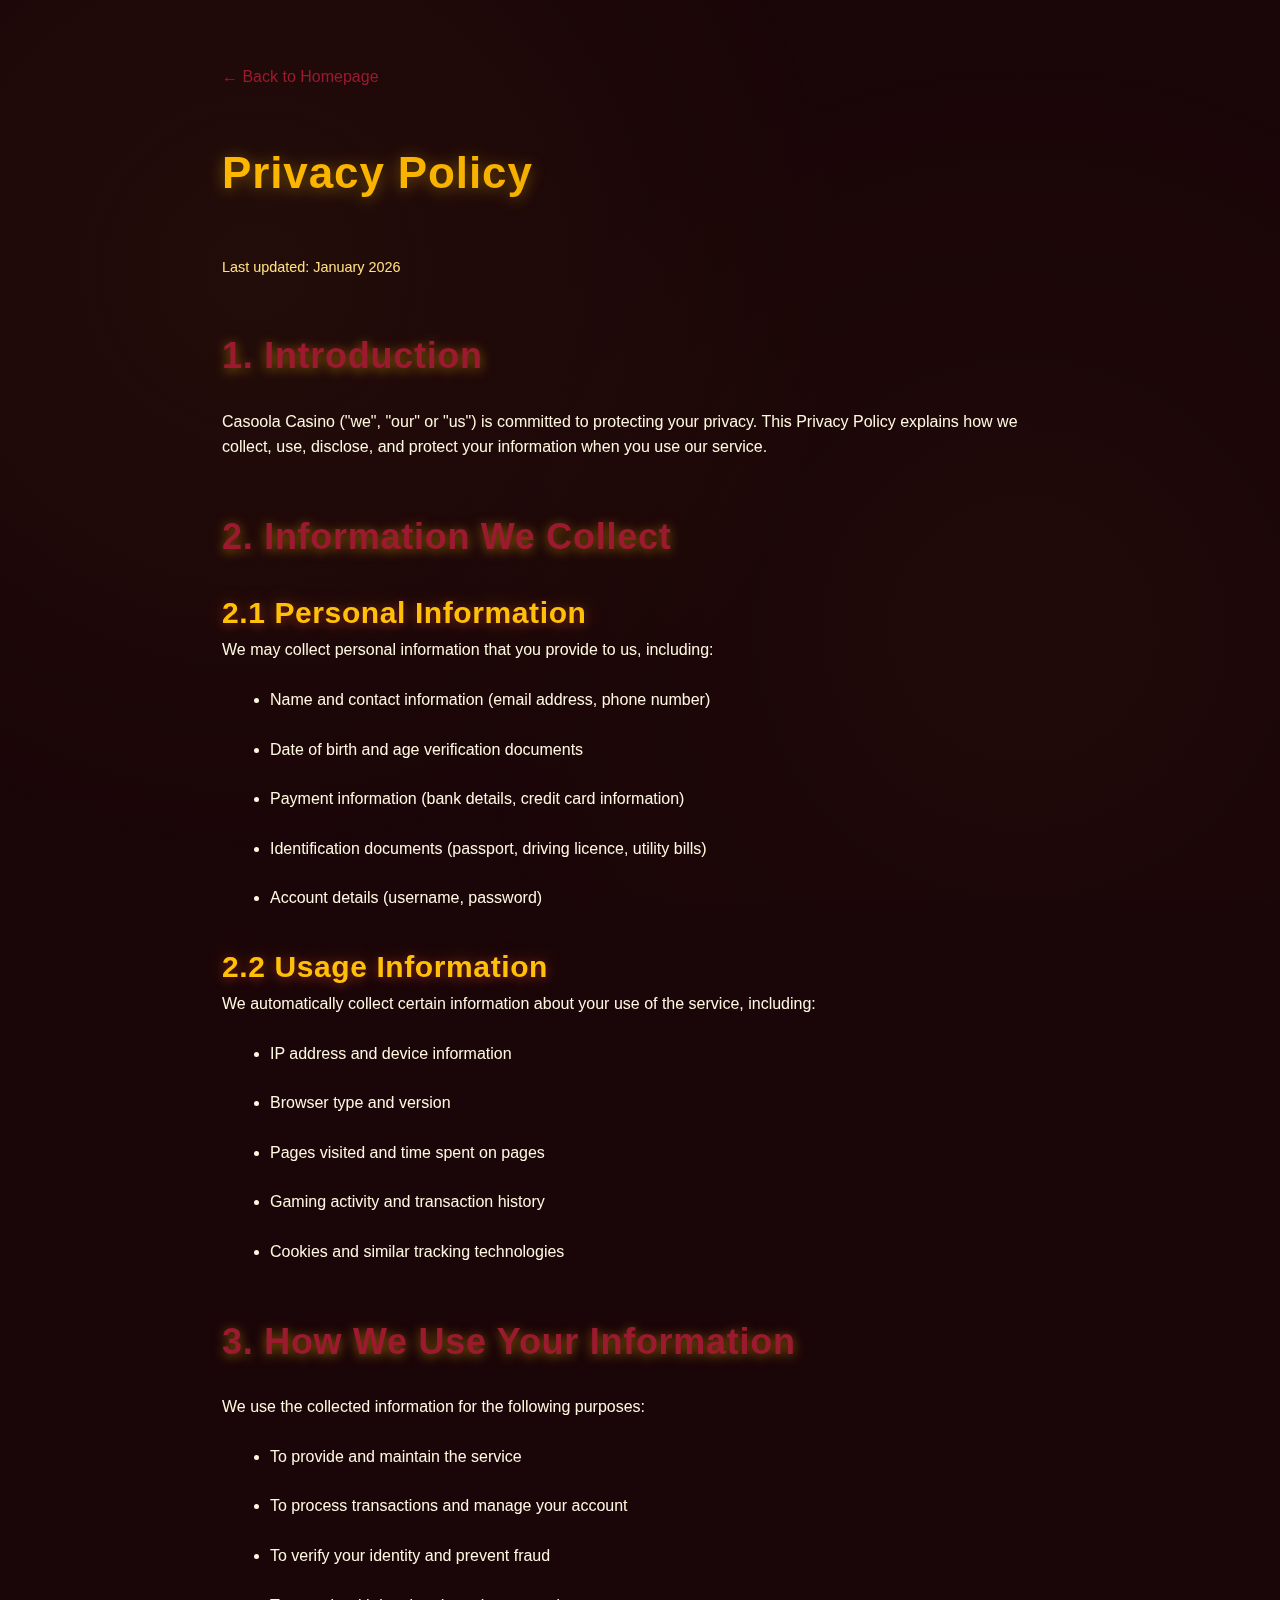
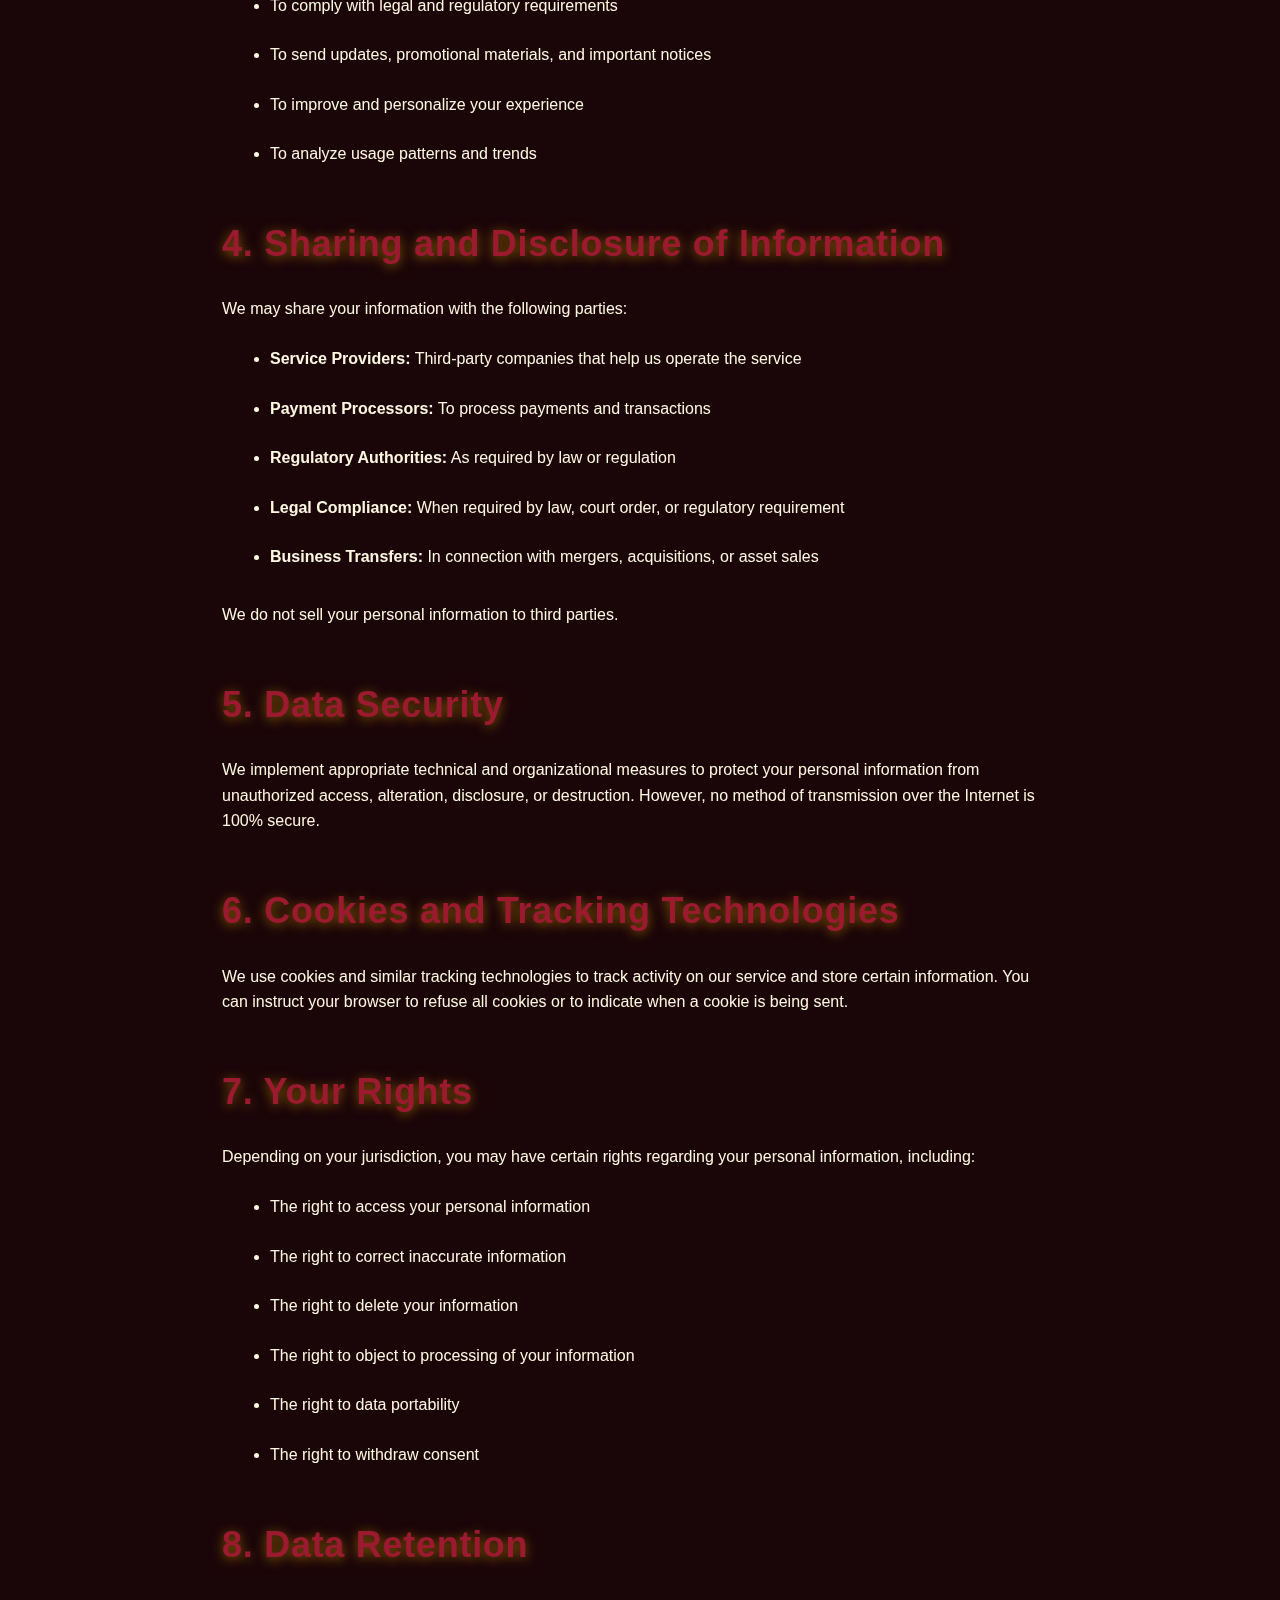
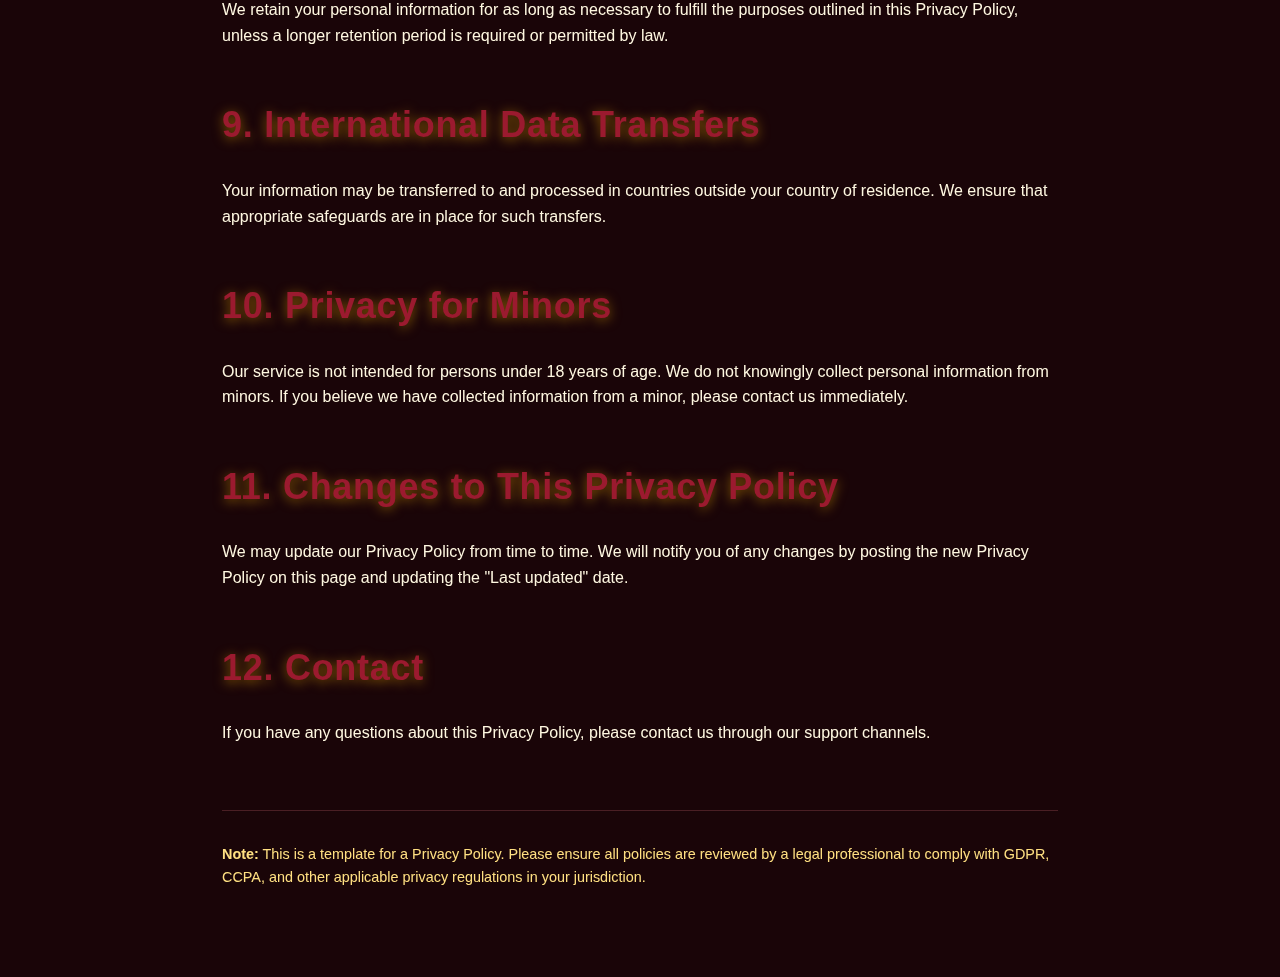
<file: privacy.html>
<!DOCTYPE html>
<html lang="en">
<head>
    <meta charset="UTF-8">
    <meta name="viewport" content="width=device-width, initial-scale=1.0">
    <meta name="description" content="Privacy Policy - Casoola Casino">
    <title>Privacy Policy - Casoola Casino</title>
    <link rel="stylesheet" href="assets/css/style.css">
    <style>
        .legal-page {
            max-width: 900px;
            margin: 0 auto;
            padding: var(--spacing-2xl) var(--spacing-lg);
            color: var(--color-text);
        }
        .legal-page h1 {
            color: var(--color-primary);
            margin-bottom: var(--spacing-xl);
        }
        .legal-page h2 {
            color: var(--color-primary);
            margin-top: var(--spacing-xl);
            margin-bottom: var(--spacing-md);
        }
        .legal-page p, .legal-page li {
            margin-bottom: var(--spacing-md);
            line-height: 1.6;
        }
        .legal-page ul {
            margin-left: var(--spacing-xl);
            margin-bottom: var(--spacing-lg);
        }
        .back-link {
            display: inline-block;
            margin-bottom: var(--spacing-xl);
            color: var(--color-primary);
            text-decoration: none;
        }
        .back-link:hover {
            text-decoration: underline;
        }
        .last-updated {
            color: var(--color-text-light);
            font-size: 0.9em;
            margin-bottom: var(--spacing-lg);
        }
    </style>
</head>
<body>
    <div class="legal-page">
        <a href="index.html" class="back-link">← Back to Homepage</a>
        
        <h1>Privacy Policy</h1>
        <p class="last-updated">Last updated: January 2026</p>

        <h2>1. Introduction</h2>
        <p>Casoola Casino ("we", "our" or "us") is committed to protecting your privacy. This Privacy Policy explains how we collect, use, disclose, and protect your information when you use our service.</p>

        <h2>2. Information We Collect</h2>
        <h3>2.1 Personal Information</h3>
        <p>We may collect personal information that you provide to us, including:</p>
        <ul>
            <li>Name and contact information (email address, phone number)</li>
            <li>Date of birth and age verification documents</li>
            <li>Payment information (bank details, credit card information)</li>
            <li>Identification documents (passport, driving licence, utility bills)</li>
            <li>Account details (username, password)</li>
        </ul>

        <h3>2.2 Usage Information</h3>
        <p>We automatically collect certain information about your use of the service, including:</p>
        <ul>
            <li>IP address and device information</li>
            <li>Browser type and version</li>
            <li>Pages visited and time spent on pages</li>
            <li>Gaming activity and transaction history</li>
            <li>Cookies and similar tracking technologies</li>
        </ul>

        <h2>3. How We Use Your Information</h2>
        <p>We use the collected information for the following purposes:</p>
        <ul>
            <li>To provide and maintain the service</li>
            <li>To process transactions and manage your account</li>
            <li>To verify your identity and prevent fraud</li>
            <li>To comply with legal and regulatory requirements</li>
            <li>To send updates, promotional materials, and important notices</li>
            <li>To improve and personalize your experience</li>
            <li>To analyze usage patterns and trends</li>
        </ul>

        <h2>4. Sharing and Disclosure of Information</h2>
        <p>We may share your information with the following parties:</p>
        <ul>
            <li><strong>Service Providers:</strong> Third-party companies that help us operate the service</li>
            <li><strong>Payment Processors:</strong> To process payments and transactions</li>
            <li><strong>Regulatory Authorities:</strong> As required by law or regulation</li>
            <li><strong>Legal Compliance:</strong> When required by law, court order, or regulatory requirement</li>
            <li><strong>Business Transfers:</strong> In connection with mergers, acquisitions, or asset sales</li>
        </ul>
        <p>We do not sell your personal information to third parties.</p>

        <h2>5. Data Security</h2>
        <p>We implement appropriate technical and organizational measures to protect your personal information from unauthorized access, alteration, disclosure, or destruction. However, no method of transmission over the Internet is 100% secure.</p>

        <h2>6. Cookies and Tracking Technologies</h2>
        <p>We use cookies and similar tracking technologies to track activity on our service and store certain information. You can instruct your browser to refuse all cookies or to indicate when a cookie is being sent.</p>

        <h2>7. Your Rights</h2>
        <p>Depending on your jurisdiction, you may have certain rights regarding your personal information, including:</p>
        <ul>
            <li>The right to access your personal information</li>
            <li>The right to correct inaccurate information</li>
            <li>The right to delete your information</li>
            <li>The right to object to processing of your information</li>
            <li>The right to data portability</li>
            <li>The right to withdraw consent</li>
        </ul>

        <h2>8. Data Retention</h2>
        <p>We retain your personal information for as long as necessary to fulfill the purposes outlined in this Privacy Policy, unless a longer retention period is required or permitted by law.</p>

        <h2>9. International Data Transfers</h2>
        <p>Your information may be transferred to and processed in countries outside your country of residence. We ensure that appropriate safeguards are in place for such transfers.</p>

        <h2>10. Privacy for Minors</h2>
        <p>Our service is not intended for persons under 18 years of age. We do not knowingly collect personal information from minors. If you believe we have collected information from a minor, please contact us immediately.</p>

        <h2>11. Changes to This Privacy Policy</h2>
        <p>We may update our Privacy Policy from time to time. We will notify you of any changes by posting the new Privacy Policy on this page and updating the "Last updated" date.</p>

        <h2>12. Contact</h2>
        <p>If you have any questions about this Privacy Policy, please contact us through our support channels.</p>

        <p style="margin-top: var(--spacing-2xl); padding-top: var(--spacing-lg); border-top: 1px solid var(--color-border); color: var(--color-text-light); font-size: 0.9em;">
            <strong>Note:</strong> This is a template for a Privacy Policy. Please ensure all policies are reviewed by a legal professional to comply with GDPR, CCPA, and other applicable privacy regulations in your jurisdiction.
        </p>
    </div>
</body>
</html>
</file>
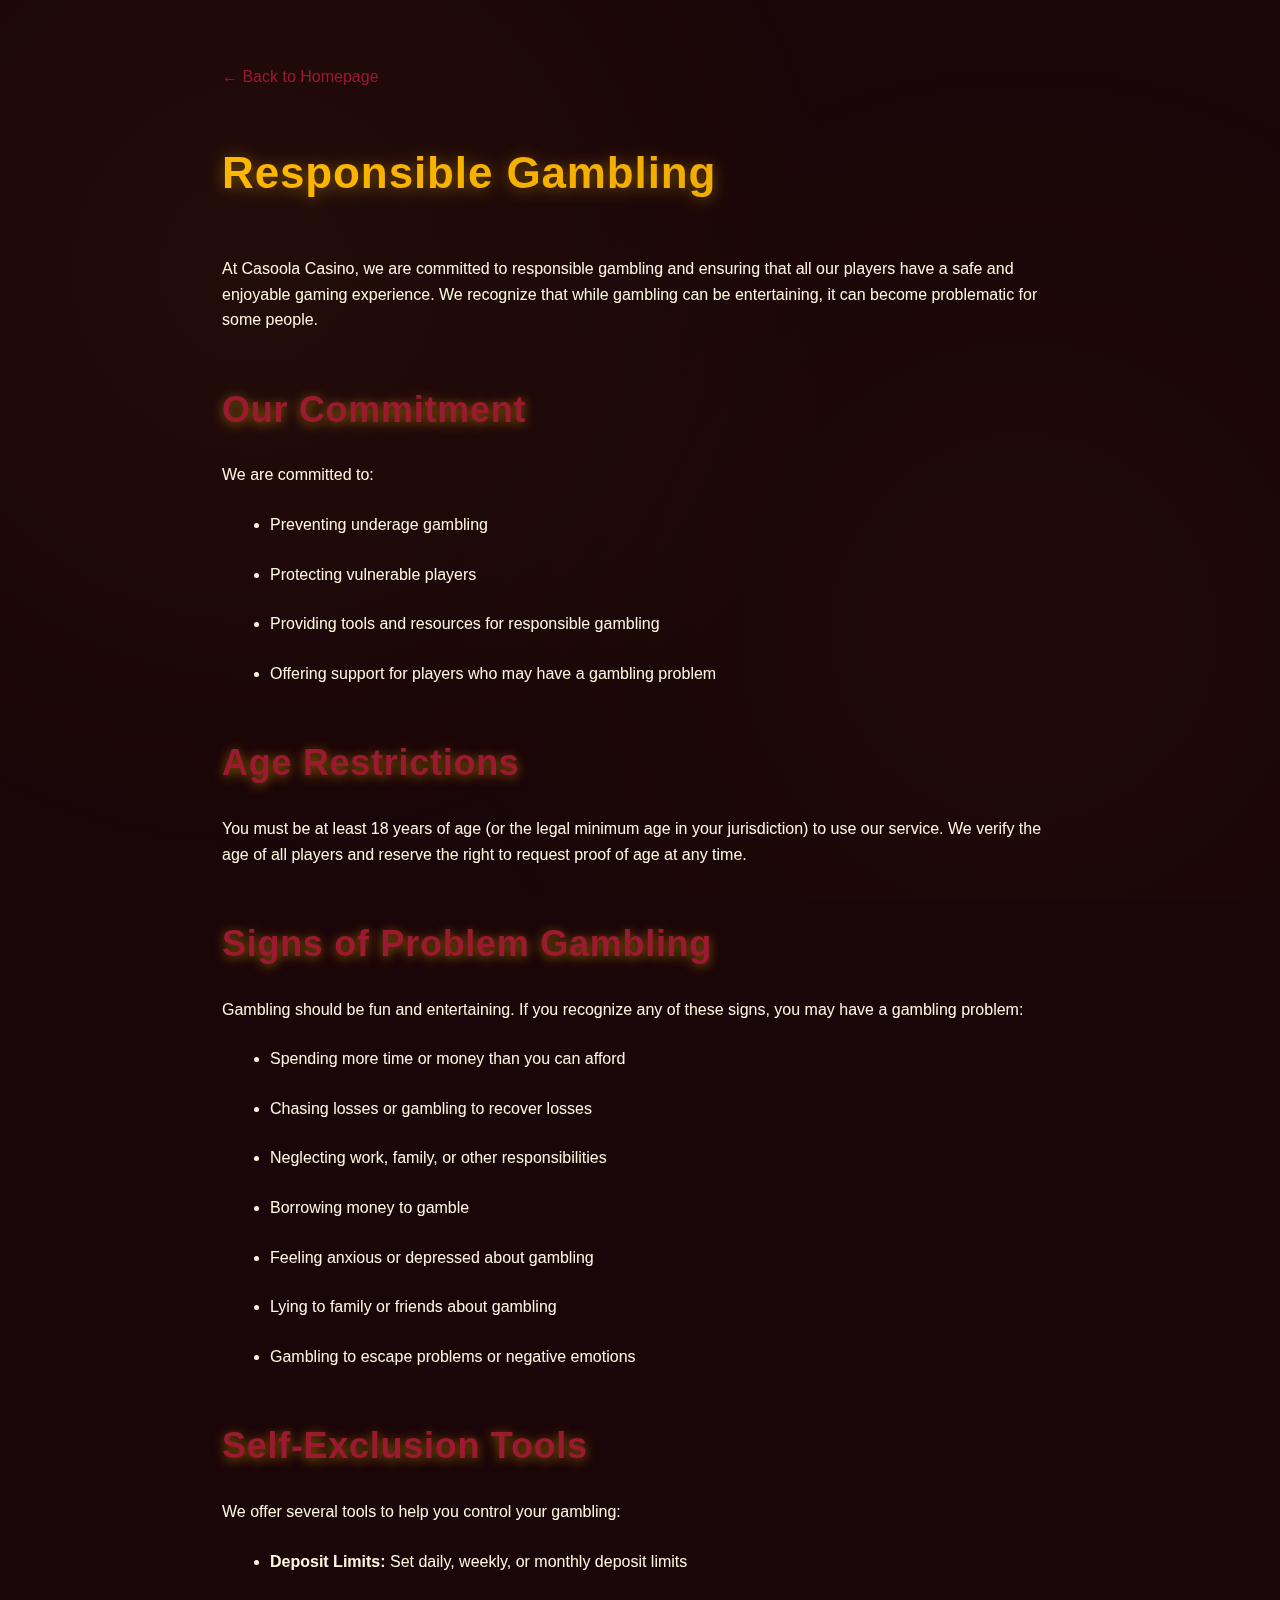
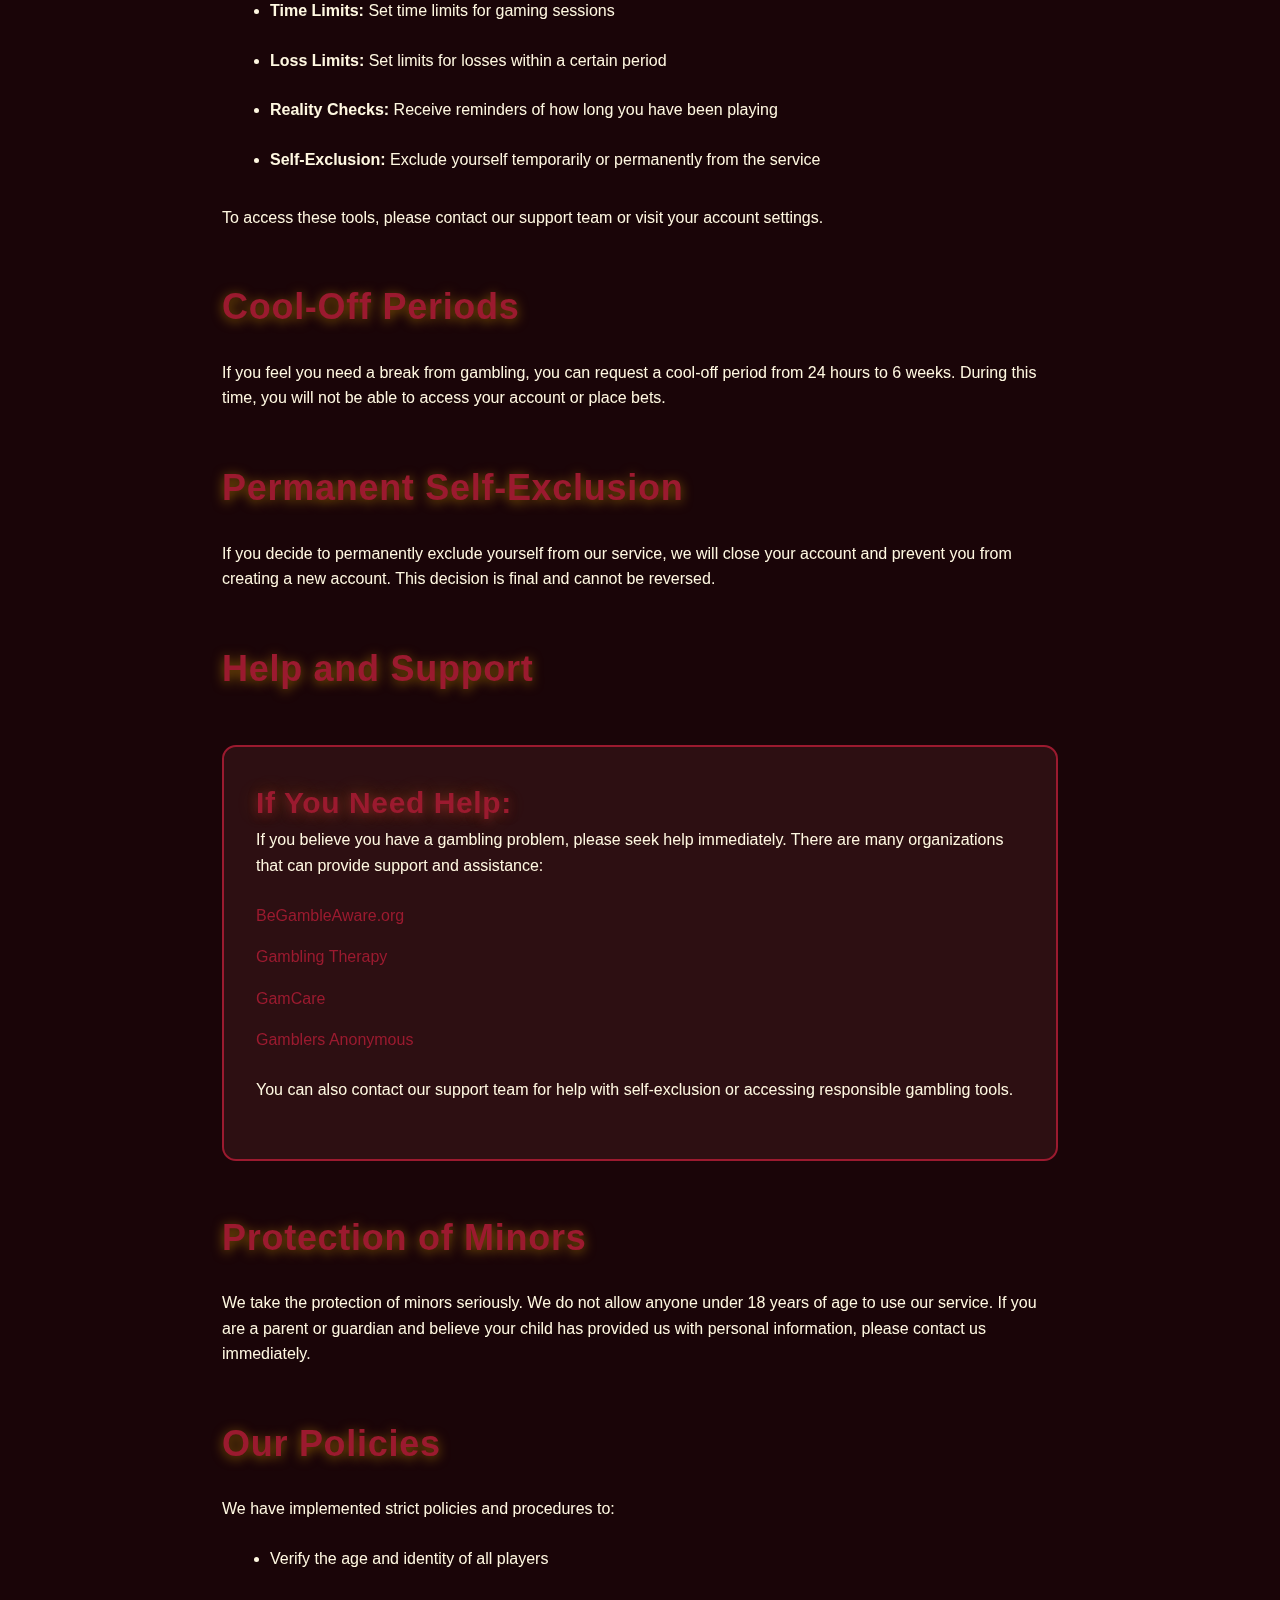
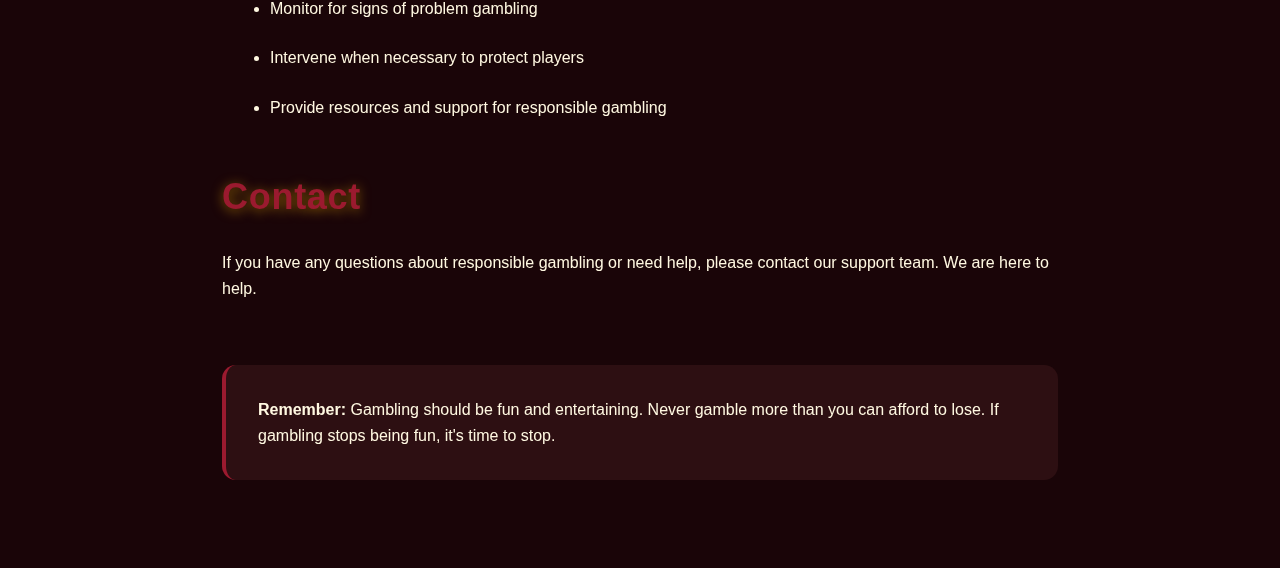
<file: responsible.html>
<!DOCTYPE html>
<html lang="en">
<head>
    <meta charset="UTF-8">
    <meta name="viewport" content="width=device-width, initial-scale=1.0">
    <meta name="description" content="Responsible Gambling - Casoola Casino">
    <title>Responsible Gambling - Casoola Casino</title>
    <link rel="stylesheet" href="assets/css/style.css">
    <style>
        .legal-page {
            max-width: 900px;
            margin: 0 auto;
            padding: var(--spacing-2xl) var(--spacing-lg);
            color: var(--color-text);
        }
        .legal-page h1 {
            color: var(--color-primary);
            margin-bottom: var(--spacing-xl);
        }
        .legal-page h2 {
            color: var(--color-primary);
            margin-top: var(--spacing-xl);
            margin-bottom: var(--spacing-md);
        }
        .legal-page p, .legal-page li {
            margin-bottom: var(--spacing-md);
            line-height: 1.6;
        }
        .legal-page ul {
            margin-left: var(--spacing-xl);
            margin-bottom: var(--spacing-lg);
        }
        .back-link {
            display: inline-block;
            margin-bottom: var(--spacing-xl);
            color: var(--color-primary);
            text-decoration: none;
        }
        .back-link:hover {
            text-decoration: underline;
        }
        .help-box {
            background: var(--color-bg-light);
            border: 2px solid var(--color-primary);
            border-radius: var(--border-radius);
            padding: var(--spacing-lg);
            margin: var(--spacing-xl) 0;
        }
        .help-box h3 {
            color: var(--color-primary);
            margin-top: 0;
        }
        .help-links {
            margin-top: var(--spacing-md);
        }
        .help-links a {
            color: var(--color-primary);
            text-decoration: none;
            display: block;
            margin: var(--spacing-sm) 0;
        }
        .help-links a:hover {
            text-decoration: underline;
        }
    </style>
</head>
<body>
    <div class="legal-page">
        <a href="index.html" class="back-link">← Back to Homepage</a>
        
        <h1>Responsible Gambling</h1>

        <p>At Casoola Casino, we are committed to responsible gambling and ensuring that all our players have a safe and enjoyable gaming experience. We recognize that while gambling can be entertaining, it can become problematic for some people.</p>

        <h2>Our Commitment</h2>
        <p>We are committed to:</p>
        <ul>
            <li>Preventing underage gambling</li>
            <li>Protecting vulnerable players</li>
            <li>Providing tools and resources for responsible gambling</li>
            <li>Offering support for players who may have a gambling problem</li>
        </ul>

        <h2>Age Restrictions</h2>
        <p>You must be at least 18 years of age (or the legal minimum age in your jurisdiction) to use our service. We verify the age of all players and reserve the right to request proof of age at any time.</p>

        <h2>Signs of Problem Gambling</h2>
        <p>Gambling should be fun and entertaining. If you recognize any of these signs, you may have a gambling problem:</p>
        <ul>
            <li>Spending more time or money than you can afford</li>
            <li>Chasing losses or gambling to recover losses</li>
            <li>Neglecting work, family, or other responsibilities</li>
            <li>Borrowing money to gamble</li>
            <li>Feeling anxious or depressed about gambling</li>
            <li>Lying to family or friends about gambling</li>
            <li>Gambling to escape problems or negative emotions</li>
        </ul>

        <h2>Self-Exclusion Tools</h2>
        <p>We offer several tools to help you control your gambling:</p>
        <ul>
            <li><strong>Deposit Limits:</strong> Set daily, weekly, or monthly deposit limits</li>
            <li><strong>Time Limits:</strong> Set time limits for gaming sessions</li>
            <li><strong>Loss Limits:</strong> Set limits for losses within a certain period</li>
            <li><strong>Reality Checks:</strong> Receive reminders of how long you have been playing</li>
            <li><strong>Self-Exclusion:</strong> Exclude yourself temporarily or permanently from the service</li>
        </ul>
        <p>To access these tools, please contact our support team or visit your account settings.</p>

        <h2>Cool-Off Periods</h2>
        <p>If you feel you need a break from gambling, you can request a cool-off period from 24 hours to 6 weeks. During this time, you will not be able to access your account or place bets.</p>

        <h2>Permanent Self-Exclusion</h2>
        <p>If you decide to permanently exclude yourself from our service, we will close your account and prevent you from creating a new account. This decision is final and cannot be reversed.</p>

        <h2>Help and Support</h2>
        <div class="help-box">
            <h3>If You Need Help:</h3>
            <p>If you believe you have a gambling problem, please seek help immediately. There are many organizations that can provide support and assistance:</p>
            <div class="help-links">
                <a href="https://www.begambleaware.org/" target="_blank" rel="noopener noreferrer">BeGambleAware.org</a>
                <a href="https://www.gamblingtherapy.org/" target="_blank" rel="noopener noreferrer">Gambling Therapy</a>
                <a href="https://www.gamcare.org.uk/" target="_blank" rel="noopener noreferrer">GamCare</a>
                <a href="https://www.gamblersanonymous.org/" target="_blank" rel="noopener noreferrer">Gamblers Anonymous</a>
            </div>
            <p style="margin-top: var(--spacing-md);">You can also contact our support team for help with self-exclusion or accessing responsible gambling tools.</p>
        </div>

        <h2>Protection of Minors</h2>
        <p>We take the protection of minors seriously. We do not allow anyone under 18 years of age to use our service. If you are a parent or guardian and believe your child has provided us with personal information, please contact us immediately.</p>

        <h2>Our Policies</h2>
        <p>We have implemented strict policies and procedures to:</p>
        <ul>
            <li>Verify the age and identity of all players</li>
            <li>Monitor for signs of problem gambling</li>
            <li>Intervene when necessary to protect players</li>
            <li>Provide resources and support for responsible gambling</li>
        </ul>

        <h2>Contact</h2>
        <p>If you have any questions about responsible gambling or need help, please contact our support team. We are here to help.</p>

        <p style="margin-top: var(--spacing-2xl); padding: var(--spacing-lg); background: var(--color-bg-light); border-left: 4px solid var(--color-primary); border-radius: var(--border-radius);">
            <strong>Remember:</strong> Gambling should be fun and entertaining. Never gamble more than you can afford to lose. If gambling stops being fun, it's time to stop.
        </p>
    </div>
</body>
</html>
</file>
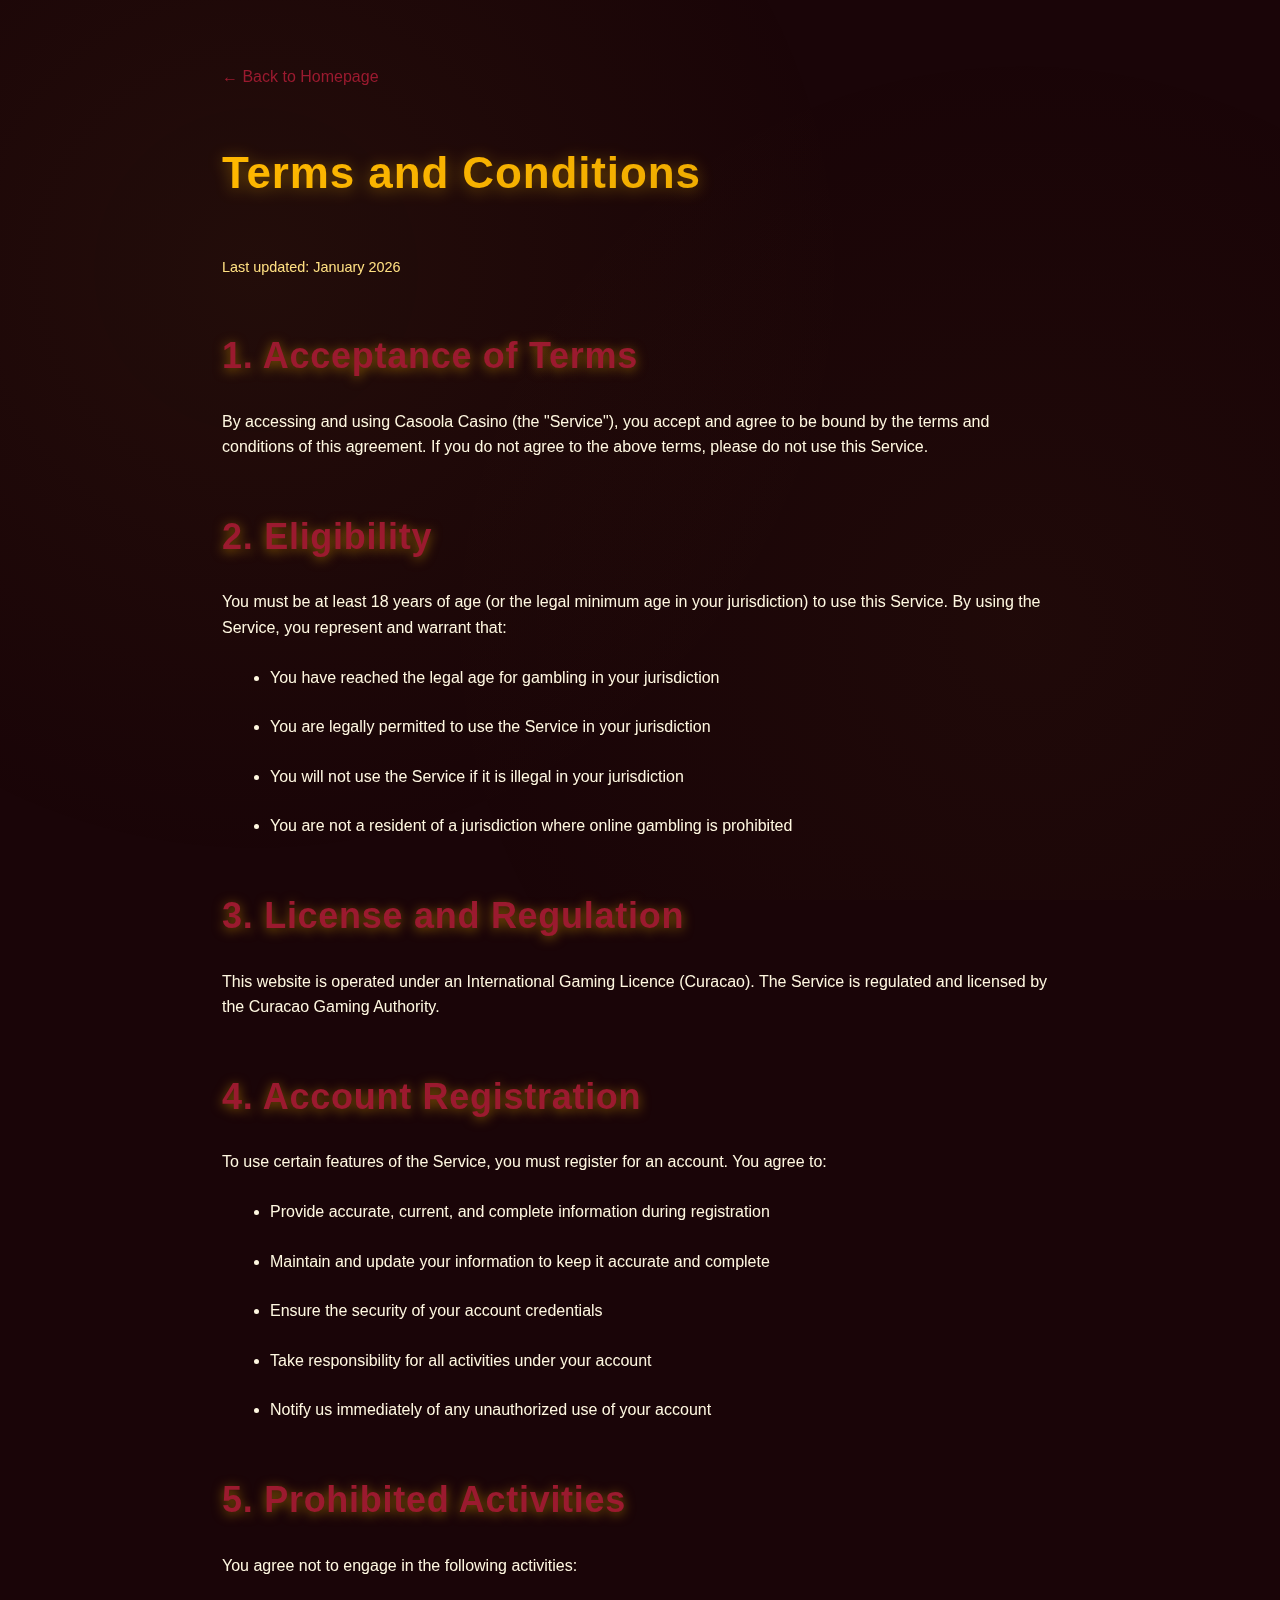
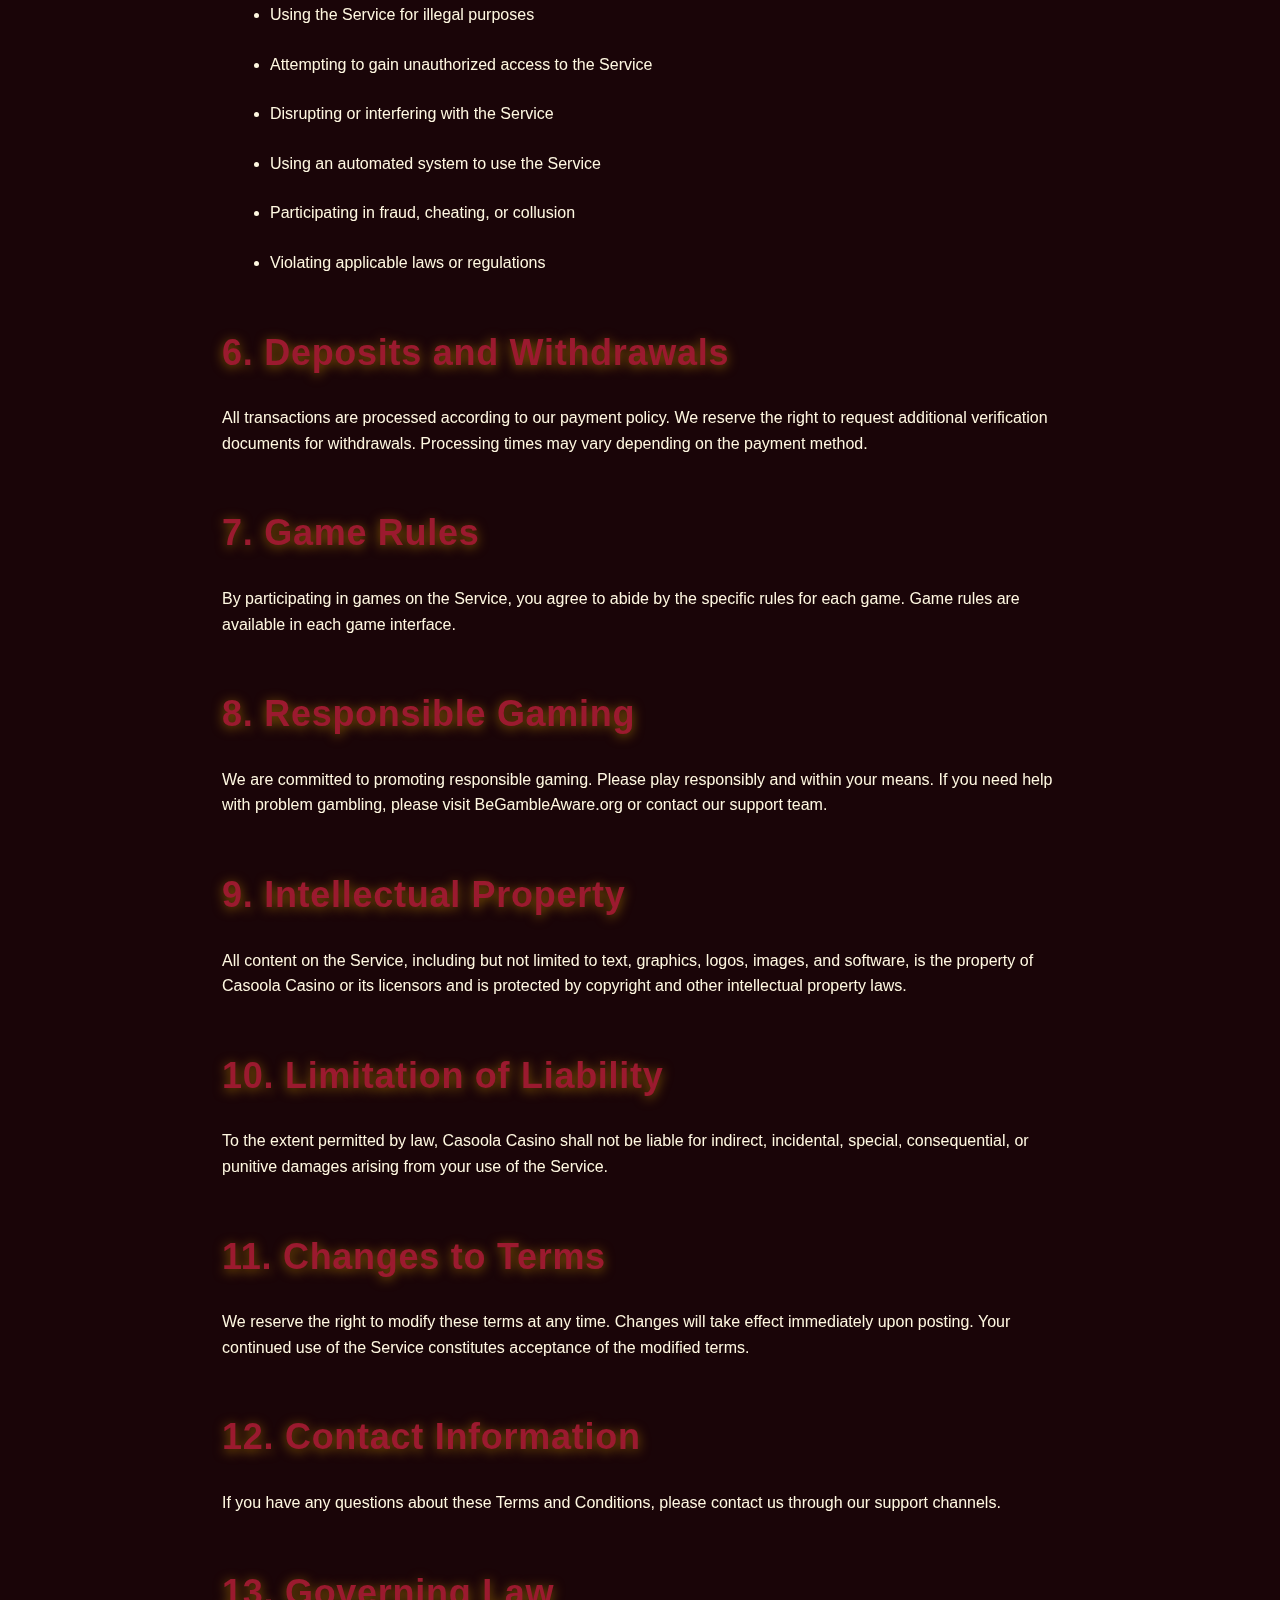
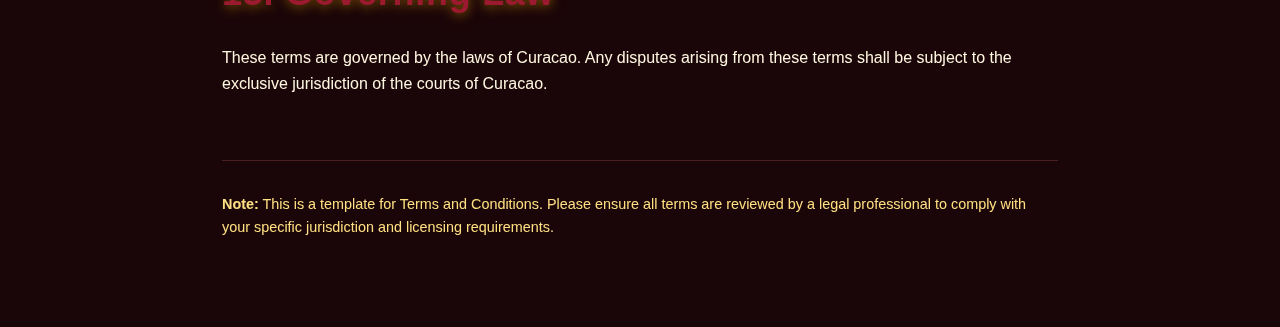
<file: terms.html>
<!DOCTYPE html>
<html lang="en">
<head>
    <meta charset="UTF-8">
    <meta name="viewport" content="width=device-width, initial-scale=1.0">
    <meta name="description" content="Terms and Conditions - Casoola Casino">
    <title>Terms and Conditions - Casoola Casino</title>
    <link rel="stylesheet" href="assets/css/style.css">
    <style>
        .legal-page {
            max-width: 900px;
            margin: 0 auto;
            padding: var(--spacing-2xl) var(--spacing-lg);
            color: var(--color-text);
        }
        .legal-page h1 {
            color: var(--color-primary);
            margin-bottom: var(--spacing-xl);
        }
        .legal-page h2 {
            color: var(--color-primary);
            margin-top: var(--spacing-xl);
            margin-bottom: var(--spacing-md);
        }
        .legal-page p, .legal-page li {
            margin-bottom: var(--spacing-md);
            line-height: 1.6;
        }
        .legal-page ul {
            margin-left: var(--spacing-xl);
            margin-bottom: var(--spacing-lg);
        }
        .back-link {
            display: inline-block;
            margin-bottom: var(--spacing-xl);
            color: var(--color-primary);
            text-decoration: none;
        }
        .back-link:hover {
            text-decoration: underline;
        }
        .last-updated {
            color: var(--color-text-light);
            font-size: 0.9em;
            margin-bottom: var(--spacing-lg);
        }
    </style>
</head>
<body>
    <div class="legal-page">
        <a href="index.html" class="back-link">← Back to Homepage</a>
        
        <h1>Terms and Conditions</h1>
        <p class="last-updated">Last updated: January 2026</p>

        <h2>1. Acceptance of Terms</h2>
        <p>By accessing and using Casoola Casino (the "Service"), you accept and agree to be bound by the terms and conditions of this agreement. If you do not agree to the above terms, please do not use this Service.</p>

        <h2>2. Eligibility</h2>
        <p>You must be at least 18 years of age (or the legal minimum age in your jurisdiction) to use this Service. By using the Service, you represent and warrant that:</p>
        <ul>
            <li>You have reached the legal age for gambling in your jurisdiction</li>
            <li>You are legally permitted to use the Service in your jurisdiction</li>
            <li>You will not use the Service if it is illegal in your jurisdiction</li>
            <li>You are not a resident of a jurisdiction where online gambling is prohibited</li>
        </ul>

        <h2>3. License and Regulation</h2>
        <p>This website is operated under an International Gaming Licence (Curacao). The Service is regulated and licensed by the Curacao Gaming Authority.</p>

        <h2>4. Account Registration</h2>
        <p>To use certain features of the Service, you must register for an account. You agree to:</p>
        <ul>
            <li>Provide accurate, current, and complete information during registration</li>
            <li>Maintain and update your information to keep it accurate and complete</li>
            <li>Ensure the security of your account credentials</li>
            <li>Take responsibility for all activities under your account</li>
            <li>Notify us immediately of any unauthorized use of your account</li>
        </ul>

        <h2>5. Prohibited Activities</h2>
        <p>You agree not to engage in the following activities:</p>
        <ul>
            <li>Using the Service for illegal purposes</li>
            <li>Attempting to gain unauthorized access to the Service</li>
            <li>Disrupting or interfering with the Service</li>
            <li>Using an automated system to use the Service</li>
            <li>Participating in fraud, cheating, or collusion</li>
            <li>Violating applicable laws or regulations</li>
        </ul>

        <h2>6. Deposits and Withdrawals</h2>
        <p>All transactions are processed according to our payment policy. We reserve the right to request additional verification documents for withdrawals. Processing times may vary depending on the payment method.</p>

        <h2>7. Game Rules</h2>
        <p>By participating in games on the Service, you agree to abide by the specific rules for each game. Game rules are available in each game interface.</p>

        <h2>8. Responsible Gaming</h2>
        <p>We are committed to promoting responsible gaming. Please play responsibly and within your means. If you need help with problem gambling, please visit BeGambleAware.org or contact our support team.</p>

        <h2>9. Intellectual Property</h2>
        <p>All content on the Service, including but not limited to text, graphics, logos, images, and software, is the property of Casoola Casino or its licensors and is protected by copyright and other intellectual property laws.</p>

        <h2>10. Limitation of Liability</h2>
        <p>To the extent permitted by law, Casoola Casino shall not be liable for indirect, incidental, special, consequential, or punitive damages arising from your use of the Service.</p>

        <h2>11. Changes to Terms</h2>
        <p>We reserve the right to modify these terms at any time. Changes will take effect immediately upon posting. Your continued use of the Service constitutes acceptance of the modified terms.</p>

        <h2>12. Contact Information</h2>
        <p>If you have any questions about these Terms and Conditions, please contact us through our support channels.</p>

        <h2>13. Governing Law</h2>
        <p>These terms are governed by the laws of Curacao. Any disputes arising from these terms shall be subject to the exclusive jurisdiction of the courts of Curacao.</p>

        <p style="margin-top: var(--spacing-2xl); padding-top: var(--spacing-lg); border-top: 1px solid var(--color-border); color: var(--color-text-light); font-size: 0.9em;">
            <strong>Note:</strong> This is a template for Terms and Conditions. Please ensure all terms are reviewed by a legal professional to comply with your specific jurisdiction and licensing requirements.
        </p>
    </div>
</body>
</html>
</file>
<file: assets/css/style.css>
/* Casoola Fonts - matching original site */
@font-face {
    font-family: 'New Spirit';
    src: url('https://casoola.com/cfr/cf6fa57bdbf4547/p/03-02-2026-09-04-08-f4f631e2/new-spirit-regular.588f4cfb19a2da03.woff2') format('woff2');
    font-weight: 400;
    font-style: normal;
    font-display: swap;
}

@font-face {
    font-family: 'New Spirit';
    src: url('https://casoola.com/cfr/cf6fa57bdbf4547/p/03-02-2026-09-04-08-f4f631e2/new-spirit-semibold.a6e2a85aa36646cc.woff2') format('woff2');
    font-weight: 600;
    font-style: normal;
    font-display: swap;
}

@font-face {
    font-family: 'New Spirit';
    src: url('https://casoola.com/cfr/cf6fa57bdbf4547/p/03-02-2026-09-04-08-f4f631e2/new-spirit-bold.a008d22b94d1c38b.woff2') format('woff2');
    font-weight: 700;
    font-style: normal;
    font-display: swap;
}

@font-face {
    font-family: 'Proza Libre';
    src: url('https://casoola.com/cfr/cf6fa57bdbf4547/p/03-02-2026-09-04-08-f4f631e2/proza-libre-regular.a66648bc86fea285.woff2') format('woff2');
    font-weight: 400;
    font-style: normal;
    font-display: swap;
}

@font-face {
    font-family: 'Proza Libre';
    src: url('https://casoola.com/cfr/cf6fa57bdbf4547/p/03-02-2026-09-04-08-f4f631e2/proza-libre-bold.e5a7606263f2806c.woff2') format('woff2');
    font-weight: 700;
    font-style: normal;
    font-display: swap;
}

/* Reset & Base Styles */
* {
    box-sizing: border-box;
}

html {
    overflow-x: hidden;
}

body {
    overflow-x: hidden;
    max-width: 100vw;
}
* {
    margin: 0;
    padding: 0;
    box-sizing: border-box;
}

html, body {
    overflow-x: hidden;
    max-width: 100vw;
    width: 100%;
    min-width: 380px;
}

:root {
    /* Casoola ES Color Scheme - Spanish version with warmer tones */
    /* Brand colors - более теплые красные/бордовые оттенки */
    --color-primary: #9B1A2F; /* более яркий красный */
    --color-primary-dark: #7A0F1E; /* более темный */
    --color-primary-light: #B82A45; /* более светлый и яркий */
    --color-secondary: #2D0F12; /* более теплый нейтральный */
    --color-accent: #FFB800; /* более яркий золотой/янтарный */
    --color-accent-dark: #E6A500; /* более темный акцент */
    --color-accent-light: #FFD54F; /* более светлый акцент */
    
    /* Text colors */
    --color-text: #FFF8E1; /* более теплый кремовый */
    --color-text-light: #FFE082; /* более теплый вторичный */
    --color-text-muted: #C5A572; /* более теплый приглушенный */
    --color-text-gold: #FFC107; /* более яркий золотой текст */
    
    /* Background colors */
    --color-bg: #1A0508; /* более теплый базовый фон */
    --color-bg-light: #2D0F12; /* более теплые карточки */
    --color-bg-dark: #3A1418; /* более теплые темные элементы */
    --color-sidebar-bg: #2D0F12; /* более теплый */
    --color-border: #4A1F24; /* более теплые границы */
    
    /* Status colors */
    --color-success: #8BC34A; /* более яркий зеленый */
    --color-warning: #FF9800; /* более яркий оранжевый */
    --color-error: #F44336; /* более яркий красный */
    --spacing-xs: 0.5rem;
    --spacing-sm: 1rem;
    --spacing-md: 1.5rem;
    --spacing-lg: 2rem;
    --spacing-xl: 3rem;
    --spacing-2xl: 4rem;
    --border-radius: 0.875rem; /* немного больше */
    --border-radius-lg: 1.25rem; /* больше */
    --shadow-sm: 0 2px 4px 0 rgba(155, 26, 47, 0.3);
    --shadow-md: 0 6px 16px -2px rgba(155, 26, 47, 0.4);
    --shadow-lg: 0 12px 30px -5px rgba(155, 26, 47, 0.5);
    --shadow-xl: 0 24px 48px -10px rgba(155, 26, 47, 0.6);
    --shadow-neon: 0 0 15px rgba(255, 184, 0, 0.6), 0 0 30px rgba(255, 184, 0, 0.3);
    --shadow-gold: 0 0 20px rgba(255, 184, 0, 0.4);
    --transition: all 0.35s cubic-bezier(0.4, 0, 0.2, 1);
    --gradient-primary: linear-gradient(135deg, #9B1A2F 0%, #7A0F1E 100%);
    --gradient-accent: linear-gradient(135deg, #FFB800 0%, #E6A500 100%);
    --gradient-card: linear-gradient(135deg, rgba(45, 15, 18, 0.95) 0%, rgba(58, 20, 24, 0.95) 100%);
}

html {
    scroll-behavior: smooth;
    min-width: 380px;
}

body {
    font-family: 'Proza Libre', 'Noto Serif', -apple-system, BlinkMacSystemFont, 'Segoe UI', Roboto, 'Helvetica Neue', Arial, sans-serif;
    font-size: 16px;
    line-height: 1.6;
    color: var(--color-text);
    background: var(--color-bg); /* Matching original site */
    background-attachment: fixed;
    position: relative;
    -webkit-font-smoothing: antialiased;
    -moz-osx-font-smoothing: grayscale;
    min-width: 380px;
    overflow-x: hidden;
    width: 100%;
    max-width: 100vw;
    word-wrap: break-word;
    overflow-wrap: break-word;
}

/* Общие стили для всех HTML заголовков - ES версия */
h1, h2, h3, h4, h5, h6 {
    font-family: 'New Spirit', 'Noto Serif', -apple-system, BlinkMacSystemFont, 'Segoe UI', Roboto, 'Helvetica Neue', Arial, sans-serif;
    color: var(--color-text);
    font-weight: 600;
    text-shadow: 0 2px 10px rgba(155, 26, 47, 0.6), 0 0 20px rgba(255, 184, 0, 0.3);
    letter-spacing: 0.02em;
}

h1 {
    font-size: 2.75rem;
    font-weight: 800;
    background: var(--gradient-accent);
    -webkit-background-clip: text;
    -webkit-text-fill-color: transparent;
    background-clip: text;
    text-shadow: none;
    filter: drop-shadow(0 2px 8px rgba(255, 184, 0, 0.4));
}

h2 {
    font-size: 2.25rem;
    font-weight: 800;
    color: var(--color-accent);
    text-shadow: 0 2px 12px rgba(255, 184, 0, 0.5);
}

h3 {
    font-size: 1.875rem;
    font-weight: 700;
    color: var(--color-text-gold);
}

h4 {
    font-size: 1.5rem;
    font-weight: 700;
}

h5 {
    font-size: 1.25rem;
    font-weight: 700;
}

h6 {
    font-size: 1.125rem;
    font-weight: 700;
}

body::before {
    content: '';
    position: fixed;
    top: 0;
    left: 0;
    width: 100%;
    height: 100%;
    background: 
        radial-gradient(circle at 20% 30%, rgba(212, 175, 55, 0.05) 0%, transparent 50%),
        radial-gradient(circle at 80% 70%, rgba(212, 175, 55, 0.03) 0%, transparent 50%);
    pointer-events: none;
    z-index: 0;
}

body > * {
    position: relative;
    z-index: 1;
}

img {
    max-width: 100%;
    height: auto;
    display: block;
}

a {
    text-decoration: none;
    color: inherit;
    transition: var(--transition);
}

.container {
    width: 100%;
    max-width: 1200px;
    margin: 0 auto;
    padding: 0 var(--spacing-md);
    box-sizing: border-box;
    overflow-x: hidden;
    position: relative;
    word-wrap: break-word;
    overflow-wrap: break-word;
}

.main-content {
    flex: 1;
    padding: var(--spacing-lg);
    box-sizing: border-box;
    width: 100%;
    overflow-x: hidden;
    max-width: 100%;
    position: relative;
}

/* Header */
.header {
    position: sticky;
    top: 0;
    background: linear-gradient(135deg, rgba(45, 15, 18, 0.98) 0%, rgba(58, 20, 24, 0.98) 100%);
    border-bottom: 2px solid var(--color-accent);
    z-index: 999;
    box-shadow: var(--shadow-md), 0 0 20px rgba(255, 184, 0, 0.2);
    backdrop-filter: blur(10px);
    display: flex;
    align-items: center;
    justify-content: space-between;
    gap: var(--spacing-md);
    padding: var(--spacing-md) var(--spacing-lg);
    overflow: visible;
}

.header__logo {
    order: 1;
    flex-shrink: 0;
    display: flex;
    align-items: center;
}

.header__logo .logo-image {
    height: 50px;
    width: auto;
}


.header__top {
    order: 2;
    margin-left: auto;
    display: flex;
    align-items: center;
    gap: var(--spacing-sm);
    overflow: visible;
}

.header__actions {
    display: flex;
    gap: 6px;
    align-items: center;
    overflow: visible;
}

.header__actions .button-image {
    display: inline-flex;
    margin-bottom: 0;
    filter: none !important;
}

.header__actions .button-image:hover {
    transform: scale(1.02);
    filter: none !important;
}

.header__actions .button-image__img {
    min-width: 140px;
    max-width: 100%;
    width: auto;
    max-height: 52px;
    filter: none !important;
    transition: all 0.3s ease;
}

/* Адаптивные размеры кнопок в header */
@media (min-width: 768px) {
    .header__actions .button-image__img {
        min-width: 200px;
        max-width: 280px;
        max-height: 52px;
    }
}

@media (min-width: 1200px) {
    .header__actions .button-image__img {
        min-width: 260px;
        max-width: 330px;
        max-height: 52px;
    }
}

.header__actions .button-image--red {
    filter: none !important;
}

.header__actions .button-image--gold {
    filter: none !important;
    padding-top: 6px;
    padding-bottom: 6px;
}

.header__actions .button-image--gold .button-image__img {
    min-width: 0 !important;
    max-width: 180px !important;
    height: auto;
}

.header__actions .button-image--gold .button-image__text {
    color: #5C1A1F !important;
    text-shadow: 0 1px 2px rgba(255, 255, 255, 0.8), 0 0 5px rgba(255, 255, 255, 0.5) !important;
}

.header__actions .button-image__text {
    font-size: clamp(0.45rem, 1.2vw, 0.65rem);
    white-space: normal;
    word-wrap: break-word;
    overflow-wrap: break-word;
    max-width: 70%;
    max-height: 90%;
    overflow: visible;
    padding: 2px 5px;
    line-height: 1.15;
    box-sizing: border-box;
}

@media (min-width: 768px) {
    .header__actions .button-image__text {
        white-space: nowrap;
        font-size: clamp(0.7rem, 1.2vw, 0.8rem);
    }
}

.header__search-btn {
    background: transparent;
    border: none;
    cursor: pointer;
    padding: var(--spacing-xs);
    display: flex;
    align-items: center;
    justify-content: center;
    transition: opacity 0.3s ease, transform 0.3s ease;
    margin-right: var(--spacing-xs);
}

.header__search-btn:hover {
    opacity: 0.8;
    transform: scale(1.1);
}

.header__search-icon {
    width: 24px;
    height: 24px;
    object-fit: contain;
}

/* Spin Rally Alert Bar */
.spin-rally-alert {
    background: #ff6b35; /* Оранжевый фон */
    color: white;
    padding: var(--spacing-sm) var(--spacing-lg);
    display: flex;
    align-items: center;
    justify-content: space-between;
    gap: var(--spacing-md);
    position: relative;
    z-index: 998;
    box-shadow: 0 2px 8px rgba(0, 0, 0, 0.3);
    transition: transform 0.3s ease, opacity 0.3s ease;
}

.spin-rally-alert.hidden {
    transform: translateY(-100%);
    opacity: 0;
    pointer-events: none;
}

.spin-rally-alert__content {
    display: flex;
    align-items: center;
    gap: var(--spacing-md);
    flex: 1;
    max-width: 100%;
    overflow: hidden;
}

.spin-rally-alert__icon {
    font-size: 1.5rem;
    flex-shrink: 0;
    line-height: 1;
}

.spin-rally-alert__timer {
    font-size: 1.25rem;
    font-weight: 700;
    color: white;
    background: #D4AF37;
    padding: 4px 12px;
    border-radius: 4px;
    flex-shrink: 0;
    font-variant-numeric: tabular-nums;
    min-width: 60px;
    text-align: center;
}

.spin-rally-alert__text {
    font-size: 0.9375rem;
    font-weight: 600;
    color: white;
    flex: 1;
    white-space: nowrap;
    overflow: hidden;
    text-overflow: ellipsis;
}

.spin-rally-alert__button {
    flex-shrink: 0;
}

.spin-rally-alert__button .button-image__img {
    max-width: 120px;
    max-height: 40px;
}

.spin-rally-alert__button .button-image__text {
    font-size: 0.65rem;
    color: #1a1a1a;
}

.spin-rally-alert__close {
    background: transparent;
    border: none;
    color: white;
    font-size: 1.5rem;
    font-weight: 700;
    cursor: pointer;
    padding: 0;
    width: 32px;
    height: 32px;
    display: flex;
    align-items: center;
    justify-content: center;
    flex-shrink: 0;
    transition: var(--transition);
    border-radius: 4px;
    line-height: 1;
}

.spin-rally-alert__close:hover {
    background: rgba(0, 0, 0, 0.2);
    transform: scale(1.1);
}


.logo-image {
    height: 40px;
    width: auto;
    display: block;
    object-fit: contain;
}

.header__nav {
    display: flex;
    align-items: center;
    gap: var(--spacing-lg);
    flex: 1;
    justify-content: center;
    min-width: 0;
}

.nav-link {
    font-size: 0.9375rem;
    font-weight: 500;
    color: var(--color-text);
    padding: var(--spacing-xs) var(--spacing-sm);
    border-radius: var(--border-radius);
    transition: var(--transition);
}

.nav-link:hover {
    color: var(--color-primary);
    background-color: var(--color-bg-light);
    border-color: var(--color-border);
}

.header__cta {
    padding: var(--spacing-xs) var(--spacing-md);
    background: linear-gradient(135deg, var(--color-primary) 0%, var(--color-primary-dark) 100%);
    color: white;
    border: none;
    border-radius: var(--border-radius);
    font-weight: 600;
    font-size: 0.9375rem;
    cursor: pointer;
    transition: var(--transition);
    white-space: nowrap;
    flex-shrink: 0;
    box-shadow: 0 2px 10px rgba(255, 107, 53, 0.3);
}

.header__cta:hover {
    background: linear-gradient(135deg, var(--color-primary-light) 0%, var(--color-primary) 100%);
    transform: translateY(-1px);
    box-shadow: 0 4px 15px rgba(255, 107, 53, 0.4);
}

.header__burger {
    display: none;
    flex-direction: column;
    gap: 4px;
    background: none;
    border: none;
    cursor: pointer;
    padding: var(--spacing-xs);
}

.header__burger span {
    width: 24px;
    height: 2px;
    background-color: var(--color-text);
    transition: var(--transition);
}

/* Buttons */
.btn {
    display: inline-block;
    padding: var(--spacing-sm) var(--spacing-lg);
    border-radius: var(--border-radius);
    font-weight: 600;
    font-size: 1rem;
    text-align: center;
    cursor: pointer;
    transition: var(--transition);
    border: 2px solid transparent;
}

.btn--primary {
    background: linear-gradient(135deg, var(--color-primary) 0%, var(--color-primary-dark) 100%); /* Золотой градиент */
    color: #1a1a1a; /* Темный текст на золотом */
    box-shadow: 0 4px 15px rgba(212, 175, 55, 0.4);
    border: none;
    font-weight: 700;
}

.btn--primary:hover {
    background: linear-gradient(135deg, var(--color-primary-light) 0%, var(--color-primary) 100%);
    transform: translateY(-2px);
    box-shadow: 0 6px 20px rgba(212, 175, 55, 0.5);
}

.btn--secondary {
    background-color: transparent;
    color: var(--color-primary);
    border-color: var(--color-primary);
}

.btn--secondary:hover {
    background-color: var(--color-primary);
    color: white;
}

.btn--large {
    padding: var(--spacing-md) var(--spacing-xl);
    font-size: 1.125rem;
}

/* Welcome Banner */
.welcome-banner {
    position: relative;
    margin-top: 0;
    margin-bottom: var(--spacing-lg);
    overflow: visible;
    min-height: 680px;
    display: flex;
    align-items: center;
    justify-content: center;
    padding: 20px;
    box-shadow: 0 0 40px rgba(255, 184, 0, 0.2);
}

.welcome-banner__image-wrapper {
    position: absolute;
    top: 0;
    left: 0;
    width: 100%;
    height: 100%;
    z-index: 0;
    overflow: visible;
}

.welcome-banner__background {
    width: 100%;
    height: 100%;
    object-fit: cover;
    object-position: center center;
    display: block;
}

.welcome-banner__overlay {
    position: absolute;
    top: 0;
    left: 0;
    width: 100%;
    height: 100%;
    background: linear-gradient(135deg, rgba(0, 0, 0, 0.4) 0%, rgba(0, 0, 0, 0.3) 50%, rgba(0, 0, 0, 0.4) 100%);
    z-index: 1;
}

.welcome-banner__inner {
    position: relative;
    z-index: 3;
    width: 100%;
    max-width: 1200px;
    margin: 0 auto;
    padding: var(--spacing-xl) var(--spacing-lg);
}

.welcome-banner__content {
    display: flex;
    flex-direction: column;
    align-items: flex-start;
    text-align: left;
    gap: var(--spacing-md);
}

.welcome-banner__title {
    font-size: 2.5rem;
    font-weight: 800;
    color: #F4DAC0;
    margin-bottom: var(--spacing-sm);
    text-shadow: 0 2px 10px rgba(0, 0, 0, 0.7);
}

.welcome-banner__subtitle {
    font-size: 1.75rem;
    color: rgba(255, 255, 255, 0.95);
    margin-bottom: var(--spacing-md);
    text-shadow: 0 2px 8px rgba(0, 0, 0, 0.6);
}

.welcome-banner__button {
    display: inline-flex;
    position: relative;
    transition: var(--transition);
    cursor: pointer;
    margin-top: var(--spacing-sm);
}

.welcome-banner__button:hover {
    transform: scale(1.05);
    filter: none;
}


.welcome-banner__button .button-image__img {
    width: auto;
    height: auto;
    min-width: 350px;
    max-width: 100%;
    max-height: 75px;
    object-fit: contain;
    transition: all 0.3s ease;
}


/* Адаптивные размеры для welcome banner кнопки */
@media (min-width: 768px) {
    .welcome-banner__button .button-image__img {
        min-width: 320px;
        max-width: 420px;
        max-height: 70px;
    }
}

@media (min-width: 1200px) {
    .welcome-banner__button .button-image__img {
        min-width: 360px;
        max-width: 480px;
        max-height: 80px;
    }
}

@media (min-width: 1600px) {
    .welcome-banner__button .button-image__img {
        min-width: 400px;
        max-width: 520px;
        max-height: 90px;
    }
}

@media (min-width: 1920px) {
    .welcome-banner__button .button-image__img {
        min-width: 440px;
        max-width: 560px;
        max-height: 100px;
    }
}

.welcome-banner__button.button-image--gold .button-image__text {
    color: #5C1A1F !important;
    text-shadow: 0 1px 2px rgba(255, 255, 255, 0.8), 0 0 5px rgba(255, 255, 255, 0.5) !important;
}

.welcome-banner__button .button-image__text {
    position: absolute;
    top: 50%;
    left: 50%;
    transform: translate(-50%, -50%);
    color: #5C1A1F !important;
    font-weight: 800;
    font-size: clamp(0.5rem, 1.3vw, 0.7rem);
    text-transform: uppercase;
    letter-spacing: 0.25px;
    white-space: normal;
    z-index: 20 !important;
    pointer-events: none;
    text-shadow: 0 1px 2px rgba(255, 255, 255, 0.8), 0 0 5px rgba(255, 255, 255, 0.5);
    display: block !important;
    visibility: visible !important;
    max-width: 85%;
    max-height: 90%;
    word-wrap: normal;
    overflow-wrap: normal;
    overflow: hidden;
    padding: 6px clamp(12px, 2vw, 20px);
    text-align: center;
    line-height: 1.25;
    hyphens: none;
    -webkit-hyphens: none;
    -moz-hyphens: none;
    -ms-hyphens: none;
}

@media (min-width: 768px) {
    .welcome-banner__button .button-image__text {
        white-space: nowrap;
        font-size: clamp(0.7rem, 1.3vw, 0.9rem);
        max-width: 85%;
        padding: 6px clamp(12px, 2vw, 20px);
        line-height: 1.25;
        hyphens: none;
        -webkit-hyphens: none;
        -moz-hyphens: none;
        -ms-hyphens: none;
        word-wrap: normal;
        overflow-wrap: normal;
    }
    
}

@media (min-width: 1200px) {
    .welcome-banner__button .button-image__text {
        font-size: clamp(0.7rem, 1.2vw, 0.9rem) !important;
        max-width: 85% !important;
    }
}

@media (min-width: 1400px) {
    .welcome-banner__button .button-image__text {
        font-size: clamp(0.75rem, 1.15vw, 0.95rem) !important;
        max-width: 85% !important;
    }
}

@media (min-width: 1600px) {
    .welcome-banner__button .button-image__text {
        font-size: clamp(0.7rem, 1.1vw, 0.9rem) !important;
        max-width: 85% !important;
    }
}

@media (min-width: 1920px) {
    .welcome-banner__button .button-image__text {
        font-size: clamp(0.75rem, 1vw, 0.95rem) !important;
        max-width: 85% !important;
    }
}
    opacity: 1 !important;
}

.join-now-button {
    width: auto;
    height: auto;
    min-width: 340px;
    max-width: 430px;
    max-height: 58px;
    object-fit: contain;
    display: block;
    filter: none;
}

/* Button Image Style - для всех кнопок с изображением */
.button-image {
    display: inline-flex;
    align-items: center;
    justify-content: center;
    position: relative;
    transition: all 0.3s cubic-bezier(0.4, 0, 0.2, 1);
    cursor: pointer;
    text-decoration: none;
    border: none;
    background: none;
    padding: 0;
    line-height: 1;
    margin-bottom: 4px;
    max-width: 100%;
    overflow: hidden;
    width: auto;
    box-sizing: border-box;
}

.button-image:hover {
    transform: translateY(-5px) scale(1.05);
    filter: none;
}

.button-image:active {
    transform: translateY(-2px) scale(1.02);
    transition: transform 0.15s ease;
}

.button-image__img {
    width: auto;
    height: auto;
    min-width: 200px;
    max-width: 100%;
    max-height: 140px;
    object-fit: contain;
    display: block;
    filter: none;
    transition: all 0.4s cubic-bezier(0.34, 1.56, 0.64, 1);
    border-radius: 8px;
    box-shadow: 0 4px 20px rgba(0, 0, 0, 0.15), 0 2px 8px rgba(0, 0, 0, 0.1);
}

/* Исключаем header кнопки и специальные кнопки из увеличения */
.button-image:not(.header__btn):not(.welcome-banner__button):not(.spin-rally-alert__button) .button-image__img {
    width: auto !important;
}

.button-image:hover .button-image__img {
    filter: brightness(1.1) saturate(1.1);
    box-shadow: 0 8px 30px rgba(0, 0, 0, 0.25), 0 4px 15px rgba(0, 0, 0, 0.15);
    transform: scale(1.02);
}

.button-image:active .button-image__img {
    filter: brightness(0.95);
    box-shadow: 0 2px 10px rgba(0, 0, 0, 0.2);
    transform: scale(0.98);
}

/* Адаптивные размеры кнопок - плавное уменьшение */
@media (min-width: 480px) {
    .button-image:not(.header__btn):not(.welcome-banner__button):not(.spin-rally-alert__button) .button-image__img {
        min-width: 400px;
        max-width: 100%;
        max-height: 120px;
    }
}

@media (min-width: 768px) {
    .button-image:not(.header__btn):not(.welcome-banner__button):not(.spin-rally-alert__button) .button-image__img {
        min-width: 450px;
        max-width: 100%;
        max-height: 130px;
    }
}

@media (min-width: 1024px) {
    .button-image:not(.header__btn):not(.welcome-banner__button):not(.spin-rally-alert__button) .button-image__img {
        min-width: 600px;
        max-width: 750px;
        max-height: 150px;
    }
}

@media (min-width: 1200px) {
    .button-image:not(.header__btn):not(.welcome-banner__button):not(.spin-rally-alert__button) .button-image__img {
        min-width: 500px !important;
        max-width: 650px !important;
        width: auto !important;
        max-height: 110px !important;
        height: auto !important;
    }
}

@media (min-width: 1400px) {
    .button-image:not(.header__btn):not(.welcome-banner__button):not(.spin-rally-alert__button) .button-image__img {
        min-width: 550px !important;
        max-width: 720px !important;
        width: auto !important;
        max-height: 120px !important;
        height: auto !important;
    }
}

@media (min-width: 1600px) {
    .button-image:not(.header__btn):not(.welcome-banner__button):not(.spin-rally-alert__button) .button-image__img {
        min-width: 600px !important;
        max-width: 780px !important;
        width: auto !important;
        max-height: 130px !important;
        height: auto !important;
    }
}

@media (min-width: 1920px) {
    .button-image:not(.header__btn):not(.welcome-banner__button):not(.spin-rally-alert__button) .button-image__img {
        min-width: 650px !important;
        max-width: 850px !important;
        width: auto !important;
        max-height: 140px !important;
        height: auto !important;
    }
}

.button-image__text {
    position: absolute;
    top: 50%;
    left: 50%;
    transform: translate(-50%, -50%);
    color: #F4DAC0;
    font-weight: 800;
    font-size: clamp(0.5rem, 2.5vw, 1.5rem);
    text-transform: uppercase;
    letter-spacing: clamp(0.3px, 0.1vw, 1px);
    white-space: normal;
    z-index: 10;
    pointer-events: none;
    text-shadow: 0 3px 8px rgba(0, 0, 0, 0.95), 0 2px 4px rgba(0, 0, 0, 0.8), 0 0 10px rgba(0, 0, 0, 0.5);
    max-width: 55%;
    max-height: 85%;
    line-height: 1.15;
    text-align: center;
    word-wrap: normal;
    overflow-wrap: normal;
    overflow: hidden;
    box-sizing: border-box;
    hyphens: none;
    -webkit-hyphens: none;
    -moz-hyphens: none;
    -ms-hyphens: none;
    padding: clamp(4px, 0.8vw, 12px) clamp(8px, 1.5vw, 20px);
    transition: all 0.4s cubic-bezier(0.34, 1.56, 0.64, 1);
}

.button-image:hover .button-image__text {
    text-shadow: 0 4px 12px rgba(0, 0, 0, 1), 0 3px 6px rgba(0, 0, 0, 0.9), 0 0 15px rgba(0, 0, 0, 0.7);
    transform: translate(-50%, -50%) scale(1.05);
    color: #FFF9E6;
}

.button-image:active .button-image__text {
    transform: translate(-50%, -50%) scale(0.97);
}

/* Адаптивные размеры текста - резиновые, вписанные в кнопку */
@media (min-width: 480px) {
    .button-image:not(.header__btn):not(.welcome-banner__button):not(.spin-rally-alert__button) .button-image__text {
        font-size: clamp(0.55rem, 2.2vw, 0.75rem);
        max-width: 72%;
        padding: clamp(4px, 0.8vw, 8px) clamp(10px, 1.8vw, 16px);
    }
}

@media (min-width: 768px) {
    .button-image:not(.header__btn):not(.welcome-banner__button):not(.spin-rally-alert__button) .button-image__text {
        font-size: clamp(0.65rem, 2vw, 0.9rem);
        max-width: 73%;
        padding: clamp(5px, 0.9vw, 10px) clamp(12px, 2vw, 20px);
    }
}

@media (min-width: 1024px) {
    .button-image:not(.header__btn):not(.welcome-banner__button):not(.spin-rally-alert__button) .button-image__text {
        font-size: clamp(0.75rem, 1.8vw, 1rem);
        max-width: 55% !important;
        padding: clamp(6px, 1vw, 12px) clamp(14px, 2.2vw, 24px);
    }
}

@media (min-width: 1200px) {
    .button-image:not(.header__btn):not(.welcome-banner__button):not(.spin-rally-alert__button) .button-image__text {
        font-size: clamp(0.8rem, 1.4vw, 1rem) !important;
        max-width: 55% !important;
        padding: clamp(6px, 1vw, 10px) clamp(16px, 2.5vw, 28px);
        letter-spacing: clamp(0.4px, 0.06vw, 0.6px);
    }
}

@media (min-width: 1400px) {
    .button-image:not(.header__btn):not(.welcome-banner__button):not(.spin-rally-alert__button) .button-image__text {
        font-size: clamp(0.85rem, 1.3vw, 1.1rem) !important;
        max-width: 55% !important;
        padding: clamp(7px, 1.1vw, 11px) clamp(18px, 2.8vw, 32px);
        letter-spacing: clamp(0.45px, 0.07vw, 0.65px);
    }
}

@media (min-width: 1600px) {
    .button-image:not(.header__btn):not(.welcome-banner__button):not(.spin-rally-alert__button) .button-image__text {
        font-size: clamp(0.9rem, 1.2vw, 1.2rem) !important;
        max-width: 55% !important;
        padding: clamp(8px, 1.2vw, 12px) clamp(20px, 3vw, 36px);
        letter-spacing: clamp(0.5px, 0.08vw, 0.7px);
    }
}

@media (min-width: 1920px) {
    .button-image:not(.header__btn):not(.welcome-banner__button):not(.spin-rally-alert__button) .button-image__text {
        font-size: clamp(0.95rem, 1.1vw, 1.3rem) !important;
        max-width: 55% !important;
        padding: clamp(9px, 1.3vw, 13px) clamp(22px, 3.2vw, 40px);
        letter-spacing: clamp(0.55px, 0.09vw, 0.75px);
    }
}

.button-image--gold {
    filter: none;
}

.button-image--gold:hover {
    filter: none;
    transform: translateY(-5px) scale(1.05);
}

.button-image--gold:hover .button-image__img {
    filter: brightness(1.2) saturate(1.25);
    box-shadow: 0 10px 35px rgba(255, 184, 0, 0.5), 0 5px 20px rgba(0, 0, 0, 0.2);
}

.button-image--gold:active {
    transform: translateY(-2px) scale(1.02);
}

.button-image--gold .button-image__img {
    box-shadow: none;
}

.button-image--gold:hover .button-image__img {
    box-shadow: none;
}

.button-image--gold .button-image__text {
    color: #5C1A1F !important;
    text-shadow: 0 1px 2px rgba(255, 255, 255, 0.8), 0 0 5px rgba(255, 255, 255, 0.5) !important;
    font-weight: 700;
}

.button-image--red {
    filter: none;
}

.button-image--red:hover {
    filter: none;
    transform: translateY(-5px) scale(1.05);
}

.button-image--red:hover .button-image__img {
    filter: brightness(1.15) saturate(1.2);
    box-shadow: 0 10px 35px rgba(155, 26, 47, 0.4), 0 5px 20px rgba(0, 0, 0, 0.2);
}

.button-image--red:active {
    transform: translateY(-2px) scale(1.02);
}

.button-image--red .button-image__img {
    box-shadow: none;
}

.button-image--red:hover .button-image__img {
    box-shadow: none;
}

.button-image--block {
    width: 100%;
    display: block;
}

.button-image--block .button-image__img {
    width: 100%;
    max-width: 100%;
    height: auto;
    max-height: 80px;
}

/* Game Categories */
.game-categories {
    background: #1a1a1a; /* Темный фон */
    border-bottom: 1px solid rgba(212, 175, 55, 0.2); /* Золотая граница */
    padding: var(--spacing-sm) 0;
}

.game-categories__tabs {
    display: flex;
    gap: var(--spacing-xs);
    overflow-x: auto;
    padding: 0;
    scrollbar-width: thin;
}

.game-category-tab {
    padding: var(--spacing-sm) var(--spacing-md);
    background: transparent;
    border: none;
    color: var(--color-text-light);
    font-weight: 600;
    font-size: 0.875rem;
    cursor: pointer;
    transition: var(--transition);
    white-space: nowrap;
    border-radius: var(--border-radius);
    display: flex;
    align-items: center;
    gap: var(--spacing-xs);
}

.game-category-tab__icon {
    width: 20px;
    height: 20px;
    object-fit: contain;
    flex-shrink: 0;
    transition: transform 0.3s ease, filter 0.3s ease;
}

.game-category-tab:hover {
    background: rgba(212, 175, 55, 0.1); /* Золотой hover */
    color: var(--color-primary); /* Золотой текст */
}

.game-category-tab:hover .game-category-tab__icon {
    transform: scale(1.1);
}

.game-category-tab.active {
    background: var(--color-primary); /* Золотой фон */
    color: #1a1a1a; /* Темный текст */
    box-shadow: 0 2px 8px rgba(212, 175, 55, 0.3);
}

.game-category-tab.active .game-category-tab__icon {
    filter: brightness(0.3);
}

/* Spin Rally Section */
.spin-rally-section {
    padding: var(--spacing-xl) 0;
    background: #1a1a1a; /* Темный фон */
    width: 100%;
    max-width: 100%;
    overflow-x: hidden;
    box-sizing: border-box;
}

.spin-rally__games {
    display: flex;
    gap: var(--spacing-lg);
    margin-top: var(--spacing-lg);
    overflow-x: auto;
    overflow-y: hidden;
    padding-bottom: var(--spacing-sm);
    padding-left: 0;
    padding-right: 0;
    scrollbar-width: thin;
    scrollbar-color: var(--color-primary) rgba(0, 0, 0, 0.3);
    width: 100%;
    max-width: 100%;
    box-sizing: border-box;
}

.spin-rally__games::-webkit-scrollbar {
    height: 8px;
}

.spin-rally__games::-webkit-scrollbar-track {
    background: rgba(0, 0, 0, 0.3);
    border-radius: 4px;
}

.spin-rally__games::-webkit-scrollbar-thumb {
    background: var(--color-primary);
    border-radius: 4px;
}

.spin-rally__games::-webkit-scrollbar-thumb:hover {
    background: var(--color-primary-light);
}

.spin-rally-game-card {
    background: var(--color-bg-light); /* Matching original site */
    border: 2px solid rgba(212, 175, 55, 0.4);
    border-radius: var(--border-radius);
    padding: var(--spacing-sm);
    padding-bottom: 0;
    display: flex;
    flex-direction: column;
    overflow: hidden;
    transition: var(--transition);
    box-shadow: 0 4px 12px rgba(0, 0, 0, 0.5);
    position: relative;
    min-width: 280px;
    max-width: 100%;
    flex-shrink: 0;
    box-sizing: border-box;
    word-wrap: break-word;
    overflow-wrap: break-word;
}

.spin-rally-game-card::before {
    content: '';
    position: absolute;
    inset: -2px;
    border-radius: var(--border-radius);
    padding: 2px;
    background: linear-gradient(135deg, var(--color-primary), var(--color-primary-light), var(--color-primary));
    -webkit-mask: linear-gradient(#fff 0 0) content-box, linear-gradient(#fff 0 0);
    -webkit-mask-composite: xor;
    mask-composite: exclude;
    opacity: 0;
    transition: opacity 0.3s ease;
    z-index: -1;
    pointer-events: none;
}

.spin-rally-game-card:hover::before {
    opacity: 0.8;
}

.spin-rally-game-card:hover {
    border-color: var(--color-primary);
    box-shadow: 0 0 25px rgba(212, 175, 55, 0.5), 0 8px 20px rgba(0, 0, 0, 0.6);
    transform: translateY(-8px);
}

.spin-rally-game-card__image {
    width: calc(100% - 2 * var(--spacing-sm));
    height: 120px;
    margin: 0 auto;
    border-radius: var(--border-radius);
    overflow: hidden;
    background: var(--color-bg);
    position: relative;
    flex-shrink: 0;
}

.spin-rally-game-card__image img {
    width: 100%;
    height: 100%;
    object-fit: cover;
    border-radius: var(--border-radius);
}

.spin-rally-game-card__status {
    position: absolute;
    top: var(--spacing-xs);
    padding: 4px 12px;
    background: #D4AF37;
    color: white;
    font-size: 0.75rem;
    font-weight: 700;
    border-radius: 4px;
    z-index: 2;
    text-transform: uppercase;
    letter-spacing: 0.5px;
    box-shadow: 0 2px 8px rgba(0, 0, 0, 0.4);
}

.spin-rally-game-card__status--active {
    right: var(--spacing-xs);
    background: #D4AF37;
}

.spin-rally-game-card__status--next {
    left: var(--spacing-xs);
    background: #D4AF37;
}

.spin-rally-game-card__info {
    flex: 1;
    padding: var(--spacing-md);
    text-align: left;
    display: flex;
    flex-direction: column;
    gap: var(--spacing-xs);
    background: #4a1a1a;
}

.spin-rally-game-card__title {
    font-size: 1rem;
    font-weight: 700;
    color: #F4DAC0;
    margin-bottom: var(--spacing-xs);
    text-shadow: 0 2px 4px rgba(0, 0, 0, 0.5);
    line-height: 1.2;
    word-wrap: break-word;
    overflow-wrap: break-word;
    max-width: 100%;
}

.spin-rally-game-card__min-bet,
.spin-rally-game-card__prize,
.spin-rally-game-card__time {
    font-size: 0.875rem;
    color: var(--color-text);
    margin-bottom: var(--spacing-xs);
    line-height: 1.5;
    word-wrap: break-word;
    overflow-wrap: break-word;
    max-width: 100%;
}

.spin-rally-game-card__prize {
    color: var(--color-primary);
    font-weight: 600;
}

.spin-rally-game-card__time {
    display: flex;
    align-items: center;
    gap: var(--spacing-xs);
}

.spin-rally-game-card__time-value {
    display: inline-block;
    padding: 2px 8px;
    background: #D4AF37;
    color: white;
    border-radius: 4px;
    font-weight: 700;
    font-size: 0.875rem;
}

.spin-rally-game-card__info .button-image {
    margin-top: var(--spacing-sm);
    display: block;
    width: 100%;
}

.spin-rally-game-card__info .button-image__img {
    width: 100%;
    max-width: 100%;
    max-height: 50px;
    height: auto;
    object-fit: contain;
}

.btn--small {
    padding: var(--spacing-xs) var(--spacing-md);
    font-size: 0.875rem;
}

/* Hero Section */
.hero {
    position: relative;
    min-height: 700px;
    display: flex;
    align-items: center;
    overflow: hidden;
}

.hero__image-wrapper {
    position: absolute;
    top: 0;
    left: 0;
    width: 100%;
    height: 100%;
    z-index: 0;
}

.hero__image {
    width: 100%;
    height: 100%;
    object-fit: cover;
    display: block;
}

.hero__overlay {
    position: absolute;
    top: 0;
    left: 0;
    width: 100%;
    height: 100%;
    background: linear-gradient(135deg, rgba(2, 6, 23, 0.85) 0%, rgba(15, 23, 42, 0.75) 50%, rgba(30, 41, 59, 0.7) 100%);
    z-index: 1;
}

.hero__inner {
    position: relative;
    z-index: 2;
    width: 100%;
    padding: var(--spacing-2xl) 0;
    min-height: 400px;
}

.hero__content {
    max-width: 700px;
    margin: 0;
    text-align: left;
}

.hero__title {
    font-family: 'New Spirit', 'Noto Serif', -apple-system, BlinkMacSystemFont, 'Segoe UI', Roboto, 'Helvetica Neue', Arial, sans-serif;
    font-size: 3.5rem;
    font-weight: 600;
    line-height: 1.2;
    margin-bottom: var(--spacing-md);
    color: var(--color-text);
    text-shadow: 0 2px 10px rgba(0, 0, 0, 0.7), 0 0 20px rgba(255, 197, 6, 0.3);
}

.hero__text {
    font-size: 1.25rem;
    color: var(--color-text);
    margin-bottom: var(--spacing-xl);
    line-height: 1.7;
    text-shadow: 0 2px 10px rgba(0, 0, 0, 0.5);
    width: 100%;
    padding: var(--spacing-md);
    background: rgba(74, 26, 26, 0.5);
    border-radius: var(--border-radius);
    border: 1px solid rgba(212, 175, 55, 0.2);
}

.hero__cta {
    display: flex;
    gap: var(--spacing-md);
    flex-wrap: wrap;
    justify-content: flex-start;
    align-items: center;
}

.hero__cta .btn--primary {
    animation: buttonPulse 2s ease-in-out infinite;
}

.hero__cta .btn--primary:hover {
    animation: none;
}

.hero__cta .btn--secondary {
    animation: buttonBounce 2s ease-in-out infinite;
    animation-delay: 0.5s;
}

.hero__cta .btn--secondary:hover {
    animation: none;
}

/* Hero Slider */
.hero__slider {
    position: absolute;
    top: 0;
    left: 0;
    width: 100%;
    height: 100%;
    z-index: 0;
    overflow: hidden;
}

.hero__slide {
    position: absolute;
    top: 0;
    left: 0;
    width: 100%;
    height: 100%;
    opacity: 0;
    transition: opacity 1s ease-in-out;
}

.hero__slide--active {
    opacity: 1;
    z-index: 1;
}

.hero__slider-btn {
    position: absolute;
    top: 50%;
    transform: translateY(-50%);
    background: rgba(212, 175, 55, 0.7);
    border: 2px solid rgba(255, 255, 255, 0.3);
    color: white;
    width: 50px;
    height: 50px;
    border-radius: 50%;
    font-size: 2rem;
    cursor: pointer;
    z-index: 10;
    display: flex;
    align-items: center;
    justify-content: center;
    transition: all 0.3s ease;
    backdrop-filter: blur(5px);
}

.hero__slider-btn:hover {
    background: rgba(212, 175, 55, 0.9);
    border-color: rgba(255, 255, 255, 0.5);
    transform: translateY(-50%) scale(1.1);
}

.hero__slider-btn--prev {
    left: var(--spacing-lg);
}

.hero__slider-btn--next {
    right: var(--spacing-lg);
}

.hero__slider-dots {
    position: absolute;
    bottom: var(--spacing-lg);
    left: 50%;
    transform: translateX(-50%);
    display: flex;
    gap: var(--spacing-sm);
    z-index: 10;
}

.hero__slider-dot {
    width: 12px;
    height: 12px;
    border-radius: 50%;
    border: 2px solid rgba(255, 255, 255, 0.5);
    background: transparent;
    cursor: pointer;
    transition: all 0.3s ease;
    padding: 0;
}

.hero__slider-dot:hover {
    background: rgba(255, 255, 255, 0.3);
    transform: scale(1.2);
}

.hero__slider-dot--active {
    background: var(--color-primary);
    border-color: var(--color-primary);
    box-shadow: 0 0 10px rgba(212, 175, 55, 0.8);
}

/* Welcome Banner Slider */
.welcome-banner__slider {
    position: absolute;
    top: 0;
    left: 0;
    width: 100%;
    height: 100%;
    z-index: 0;
    overflow: hidden;
}

.welcome-banner__slide {
    position: absolute;
    top: 0;
    left: 0;
    width: 100%;
    height: 100%;
    opacity: 0;
    transition: opacity 1s ease-in-out;
}

.welcome-banner__slide--active {
    opacity: 1;
    z-index: 1;
}

/* Hero Text Section */
.hero-text {
    position: relative;
    padding: var(--spacing-2xl) 0 var(--spacing-lg) 0;
    background: var(--color-bg);
}

.hero-text__content {
    max-width: 900px;
    margin: 0 auto;
    text-align: left;
}

.hero-text__title {
    font-size: 3rem;
    font-weight: 800;
    line-height: 1.2;
    margin-bottom: var(--spacing-md);
    color: #F4DAC0;
    text-shadow: none;
    text-align: center;
}

.hero-text__text {
    font-size: 1.35rem;
    color: var(--color-text);
    margin-bottom: var(--spacing-xl);
    line-height: 1.7;
    text-shadow: 0 2px 10px rgba(0, 0, 0, 0.5);
    width: 100%;
    padding: var(--spacing-md);
    background: rgba(74, 26, 26, 0.5);
    border-radius: var(--border-radius);
    border: 1px solid rgba(212, 175, 55, 0.2);
    text-align: center;
}

.hero-text__cta {
    display: flex;
    gap: var(--spacing-md);
    flex-wrap: wrap;
    justify-content: center;
    align-items: center;
    margin-bottom: var(--spacing-2xl);
}

/* Section Styles */
.section-title {
    font-family: 'New Spirit', 'Noto Serif', -apple-system, BlinkMacSystemFont, 'Segoe UI', Roboto, 'Helvetica Neue', Arial, sans-serif;
    font-size: 2.75rem;
    font-weight: 700;
    text-align: center;
    margin-bottom: var(--spacing-lg);
    color: var(--color-accent);
    text-shadow: 0 0 20px rgba(255, 184, 0, 0.6), 0 4px 12px rgba(155, 26, 47, 0.5);
    position: relative;
    padding-bottom: var(--spacing-md);
}

.section-title::after {
    content: '';
    position: absolute;
    bottom: 0;
    left: 50%;
    transform: translateX(-50%);
    width: 120px;
    height: 3px;
    background: var(--gradient-accent);
    border-radius: 2px;
    box-shadow: 0 0 15px rgba(255, 184, 0, 0.6);
}

.section-subtitle {
    text-align: center;
    font-size: 1.375rem;
    color: #FFF9E6;
    margin-bottom: var(--spacing-xl);
    width: 100%;
    max-width: 100%;
    padding: var(--spacing-md);
    background: rgba(42, 31, 20, 0.6);
    border-radius: var(--border-radius);
    border: 1px solid rgba(212, 175, 55, 0.3);
    word-wrap: break-word;
    overflow-wrap: break-word;
    box-sizing: border-box;
    overflow-x: hidden;
}

.section-subtitle .highlight-text {
    color: #DE9E6F;
    font-weight: 700;
}

/* Key Facts */
.key-facts {
    padding: var(--spacing-2xl) 0;
    background-color: var(--color-bg-light);
}

.key-facts__grid {
    display: flex;
    gap: var(--spacing-md);
    overflow-x: auto;
    overflow-y: hidden;
    padding-bottom: var(--spacing-sm);
    scroll-snap-type: x mandatory;
    -webkit-overflow-scrolling: touch;
    scrollbar-width: thin;
    scrollbar-color: var(--color-primary) var(--color-bg-dark);
}

.key-facts__grid::-webkit-scrollbar {
    height: 8px;
}

.key-facts__grid::-webkit-scrollbar-track {
    background: var(--color-bg-dark);
    border-radius: 4px;
}

.key-facts__grid::-webkit-scrollbar-thumb {
    background: var(--color-primary);
    border-radius: 4px;
}

.key-facts__grid::-webkit-scrollbar-thumb:hover {
    background: var(--color-primary-light);
}

.key-fact-card {
    background: var(--color-bg-dark);
    border: 2px solid var(--color-primary);
    border-radius: var(--border-radius-lg);
    padding: var(--spacing-xl) var(--spacing-lg);
    text-align: center;
    transition: var(--transition);
    position: relative;
    overflow: hidden;
    display: flex;
    flex-direction: column;
    align-items: center;
    box-shadow: 0 4px 15px rgba(0, 0, 0, 0.5), 0 0 10px rgba(212, 175, 55, 0.2);
    flex: 0 0 280px;
    min-width: 280px;
    scroll-snap-align: start;
    word-wrap: break-word;
    overflow-wrap: break-word;
    box-sizing: border-box;
}

.key-fact-card::before {
    content: '';
    position: absolute;
    top: 0;
    left: -100%;
    width: 100%;
    height: 100%;
    background: linear-gradient(90deg, transparent, rgba(212, 175, 55, 0.1), transparent);
    transition: left 0.5s;
}

.key-fact-card::after {
    content: '';
    position: absolute;
    inset: -2px;
    border-radius: var(--border-radius-lg);
    padding: 2px;
    background: linear-gradient(135deg, var(--color-primary), var(--color-primary-light), var(--color-primary));
    -webkit-mask: linear-gradient(#fff 0 0) content-box, linear-gradient(#fff 0 0);
    -webkit-mask-composite: xor;
    mask-composite: exclude;
    opacity: 0;
    transition: opacity 0.3s;
    z-index: -1;
    pointer-events: none;
}

.key-fact-card:hover::before {
    left: 100%;
}

.key-fact-card:hover {
    transform: translateY(-6px);
    box-shadow: 0 8px 25px rgba(0, 0, 0, 0.6), 0 0 20px rgba(212, 175, 55, 0.4), 0 0 40px rgba(212, 175, 55, 0.2);
    border-color: var(--color-primary-light);
}

.key-fact-card:hover::after {
    opacity: 1;
}

.key-fact-card__icon {
    font-size: 3rem;
    margin-bottom: var(--spacing-md);
    display: flex;
    align-items: center;
    justify-content: center;
    min-height: 150px;
    width: 100%;
}

.key-fact-card__icon img {
    width: 100%;
    max-width: 280px;
    height: auto;
    max-height: 150px;
    object-fit: contain;
    display: block;
    filter: drop-shadow(0 4px 8px rgba(0, 0, 0, 0.3));
}

.key-fact-card__title {
    font-size: 0.9375rem;
    color: var(--color-text-light);
    margin-bottom: var(--spacing-xs);
    font-weight: 500;
    word-wrap: break-word;
    overflow-wrap: break-word;
    max-width: 100%;
}

.key-fact-card__value {
    font-size: 1.5rem;
    font-weight: 700;
    color: #F4DAC0;
    text-shadow: 0 2px 8px rgba(0, 0, 0, 0.5), 0 0 15px rgba(212, 175, 55, 0.3);
    word-wrap: break-word;
    overflow-wrap: break-word;
    max-width: 100%;
}

/* Top Games */
.top-games {
    padding: var(--spacing-2xl) 0;
    background-color: var(--color-bg);
    scroll-margin-top: 80px;
}

.games-scroll {
    display: flex;
    gap: var(--spacing-md);
    overflow-x: auto;
    overflow-y: hidden;
    padding: var(--spacing-sm) 0 var(--spacing-sm);
    margin: 0;
    padding-left: 0;
    padding-right: 0;
    scroll-snap-type: x mandatory;
    -webkit-overflow-scrolling: touch;
    scrollbar-width: thin;
    scrollbar-color: var(--color-primary) var(--color-bg-dark);
    width: 100%;
    max-width: 100%;
    box-sizing: border-box;
}

.games-scroll::-webkit-scrollbar {
    height: 8px;
}

.games-scroll::-webkit-scrollbar-track {
    background: var(--color-bg-dark);
    border-radius: 4px;
}

.games-scroll::-webkit-scrollbar-thumb {
    background: var(--color-primary);
    border-radius: 4px;
}

.games-scroll::-webkit-scrollbar-thumb:hover {
    background: var(--color-primary-light);
}

.game-card {
    background: var(--color-bg-dark);
    border: 2px solid var(--color-primary);
    border-radius: var(--border-radius-lg);
    overflow: hidden;
    transition: var(--transition);
    position: relative;
    flex: 0 0 300px;
    min-width: 300px;
    scroll-snap-align: start;
    box-shadow: 0 4px 15px rgba(0, 0, 0, 0.5), 0 0 10px rgba(212, 175, 55, 0.2);
    display: flex;
    flex-direction: column;
    padding: var(--spacing-sm);
    padding-bottom: 0;
    word-wrap: break-word;
    overflow-wrap: break-word;
    box-sizing: border-box;
}

.game-card::after {
    content: '';
    position: absolute;
    inset: -2px;
    border-radius: var(--border-radius-lg);
    padding: 2px;
    background: linear-gradient(135deg, var(--color-primary), var(--color-primary-light), var(--color-primary));
    -webkit-mask: linear-gradient(#fff 0 0) content-box, linear-gradient(#fff 0 0);
    -webkit-mask-composite: xor;
    mask-composite: exclude;
    opacity: 0;
    transition: opacity 0.3s ease;
    z-index: -1;
    pointer-events: none;
}

.game-card:hover::after {
    opacity: 1;
}

.game-card::before {
    content: '';
    position: absolute;
    top: 0;
    left: -100%;
    width: 100%;
    height: 100%;
    background: linear-gradient(90deg, transparent, rgba(212, 175, 55, 0.1), transparent);
    transition: left 0.5s;
    z-index: 1;
}

.game-card:hover::before {
    left: 100%;
}

.game-card:hover {
    transform: translateY(-6px);
    box-shadow: 0 8px 25px rgba(0, 0, 0, 0.6), 0 0 20px rgba(212, 175, 55, 0.4), 0 0 40px rgba(212, 175, 55, 0.2);
    border-color: var(--color-primary-light);
}

.game-card__image-wrapper {
    overflow: visible;
    border-radius: var(--border-radius-lg);
    padding: var(--spacing-sm);
    background: var(--color-bg-dark);
}

.game-card img {
    width: calc(100% - 2 * var(--spacing-sm));
    height: 350px;
    object-fit: contain;
    object-position: center;
    display: block !important;
    visibility: visible !important;
    opacity: 1 !important;
    position: relative;
    margin: 0 auto;
    background: var(--color-bg-dark);
    border-radius: var(--border-radius);
}

.game-card__title {
    padding: var(--spacing-md);
    color: var(--color-text);
    font-weight: 600;
    font-size: 1rem;
    text-align: center;
    background: var(--color-bg-dark);
    word-wrap: break-word;
    overflow-wrap: break-word;
    max-width: 100%;
}

/* Table Section */
.table-section {
    padding: var(--spacing-2xl) 0;
    background-color: var(--color-bg);
}

.table-wrapper {
    overflow-x: auto;
    margin-bottom: var(--spacing-lg);
    border-radius: var(--border-radius-lg);
    box-shadow: var(--shadow-md);
    width: 100%;
    max-width: 100%;
    box-sizing: border-box;
}

.specs-table {
    width: 100%;
    border-collapse: collapse;
    background-color: var(--color-bg-light);
    min-width: 500px;
    color: var(--color-text);
    border-radius: var(--border-radius-lg);
    overflow: hidden;
    box-shadow: var(--shadow-md);
}

.specs-table thead {
    background: var(--gradient-primary);
    color: var(--color-text);
    box-shadow: 0 2px 8px rgba(155, 26, 47, 0.4);
}

.specs-table th,
.specs-table td {
    padding: var(--spacing-md);
    text-align: left;
    border-bottom: 1px solid var(--color-border);
    word-wrap: break-word;
    overflow-wrap: break-word;
    max-width: 0;
    hyphens: auto;
}

.specs-table th {
    color: var(--color-accent);
    font-weight: 700;
    text-shadow: 0 2px 4px rgba(0, 0, 0, 0.3);
}

.specs-table tbody tr:hover {
    background-color: rgba(255, 184, 0, 0.1);
    transition: var(--transition);
}

.specs-table th {
    font-weight: 600;
    font-size: 1.125rem;
}

.specs-table tbody tr:hover {
    background-color: var(--color-bg);
}

.specs-table tbody tr:last-child td {
    border-bottom: none;
}

.table-note {
    text-align: center;
    color: var(--color-text-light);
    font-size: 0.9375rem;
    max-width: 800px;
    margin: 0 auto;
}

/* Steps */
.steps {
    padding: var(--spacing-2xl) 0;
    padding-top: calc(var(--spacing-2xl) + 40px);
    background-color: var(--color-bg-light);
    overflow: visible;
}

.steps__grid {
    display: grid;
    grid-template-columns: repeat(auto-fit, minmax(280px, 1fr));
    gap: var(--spacing-xl);
    margin-bottom: var(--spacing-xl);
    padding-top: var(--spacing-md);
}

.step-card {
    background-color: var(--color-bg);
    border: 2px solid var(--color-border);
    border-radius: var(--border-radius-lg);
    padding: var(--spacing-lg);
    padding-top: calc(var(--spacing-lg) + 40px);
    position: relative;
    transition: var(--transition);
    overflow: hidden;
    word-wrap: break-word;
    overflow-wrap: break-word;
    box-sizing: border-box;
}

.step-card::before {
    content: '';
    position: absolute;
    inset: -2px;
    border-radius: var(--border-radius-lg);
    padding: 2px;
    background: linear-gradient(135deg, var(--color-primary), var(--color-primary-light), var(--color-primary));
    -webkit-mask: linear-gradient(#fff 0 0) content-box, linear-gradient(#fff 0 0);
    -webkit-mask-composite: xor;
    mask-composite: exclude;
    opacity: 0;
    transition: opacity 0.3s ease;
    z-index: -1;
    pointer-events: none;
}

.step-card:hover::before {
    opacity: 0.8;
}

.step-card__image {
    width: 100%;
    margin-bottom: var(--spacing-md);
    border-radius: var(--border-radius);
    overflow: hidden;
    aspect-ratio: 3/4;
    background-color: var(--color-bg-dark);
    min-height: 200px;
    position: relative;
    display: block;
}

.step-card__image img {
    width: 100%;
    height: 100%;
    object-fit: cover;
    object-position: center;
    display: block !important;
    visibility: visible !important;
    opacity: 1 !important;
    position: absolute;
    top: 0;
    left: 0;
}

.step-card__image--placeholder {
    background: linear-gradient(135deg, var(--color-primary) 0%, var(--color-primary-dark) 50%, var(--color-secondary) 100%);
    display: flex;
    align-items: center;
    justify-content: center;
    position: relative;
    overflow: hidden;
}

.step-card__image--placeholder::before {
    content: '';
    position: absolute;
    top: -50%;
    left: -50%;
    width: 200%;
    height: 200%;
    background: linear-gradient(45deg, transparent, rgba(255, 255, 255, 0.1), transparent);
    transform: rotate(45deg);
    animation: shimmer 3s infinite;
}

.step-card__placeholder-content {
    font-size: 4rem;
    z-index: 1;
    position: relative;
    filter: drop-shadow(0 2px 4px rgba(0, 0, 0, 0.3));
}

.step-card:hover {
    transform: translateY(-4px);
    box-shadow: var(--shadow-lg), 0 0 20px rgba(255, 107, 53, 0.2);
    border-color: var(--color-primary);
    background-color: var(--color-bg-light);
}

.step-card__number {
    position: absolute;
    top: -35px;
    left: var(--spacing-lg);
    width: 70px;
    height: 70px;
    background: linear-gradient(135deg, var(--color-primary) 0%, var(--color-primary-dark) 100%);
    color: white;
    border-radius: 50%;
    display: flex;
    align-items: center;
    justify-content: center;
    font-weight: 800;
    font-size: 2rem;
    box-shadow: 0 4px 15px rgba(255, 107, 53, 0.5), 0 0 20px rgba(255, 107, 53, 0.3);
    border: 3px solid rgba(255, 255, 255, 0.2);
    z-index: 2;
}

.step-card__title {
    font-size: 1.25rem;
    font-weight: 700;
    margin-bottom: var(--spacing-sm);
    margin-top: var(--spacing-xs);
    color: #F4DAC0;
    text-shadow: 0 2px 8px rgba(0, 0, 0, 0.5);
    word-wrap: break-word;
    overflow-wrap: break-word;
    max-width: 100%;
}

.step-card__text {
    color: var(--color-text-light);
    line-height: 1.7;
    word-wrap: break-word;
    overflow-wrap: break-word;
    max-width: 100%;
}

.steps__cta {
    text-align: center;
}

/* Advantages */
.advantages {
    padding: var(--spacing-2xl) 0;
    background-color: var(--color-bg);
}

.advantages__grid {
    display: flex;
    gap: var(--spacing-md);
    overflow-x: auto;
    overflow-y: hidden;
    padding-bottom: var(--spacing-sm);
    scroll-snap-type: x mandatory;
    -webkit-overflow-scrolling: touch;
    scrollbar-width: thin;
    scrollbar-color: var(--color-primary) var(--color-bg-dark);
}

.advantages__grid::-webkit-scrollbar {
    height: 8px;
}

.advantages__grid::-webkit-scrollbar-track {
    background: var(--color-bg-dark);
    border-radius: 4px;
}

.advantages__grid::-webkit-scrollbar-thumb {
    background: var(--color-primary);
    border-radius: 4px;
}

.advantages__grid::-webkit-scrollbar-thumb:hover {
    background: var(--color-primary-light);
}

.advantage-item {
    background-color: var(--color-bg-light);
    border: 2px solid var(--color-border);
    border-radius: var(--border-radius-lg);
    padding: var(--spacing-lg);
    transition: var(--transition);
    flex: 0 0 320px;
    scroll-snap-align: start;
    position: relative;
    overflow: hidden;
    word-wrap: break-word;
    overflow-wrap: break-word;
    box-sizing: border-box;
}

.advantage-item::before {
    content: '';
    position: absolute;
    inset: -2px;
    border-radius: var(--border-radius-lg);
    padding: 2px;
    background: linear-gradient(135deg, var(--color-primary), var(--color-primary-light), var(--color-primary));
    -webkit-mask: linear-gradient(#fff 0 0) content-box, linear-gradient(#fff 0 0);
    -webkit-mask-composite: xor;
    mask-composite: exclude;
    opacity: 0;
    transition: opacity 0.3s ease;
    z-index: -1;
    pointer-events: none;
}

.advantage-item:hover::before {
    opacity: 0.8;
}

.advantage-item:hover {
    transform: translateY(-4px);
    box-shadow: var(--shadow-lg), 0 0 20px rgba(255, 107, 53, 0.2);
    border-color: var(--color-primary);
    background-color: var(--color-bg);
}

.advantage-item__icon {
    font-size: 2rem;
    margin-bottom: var(--spacing-sm);
    display: flex;
    align-items: center;
    justify-content: center;
    min-height: 100px;
}

.advantage-item__icon img {
    width: 100%;
    max-width: 200px;
    height: auto;
    max-height: 100px;
    object-fit: contain;
    display: block;
    filter: drop-shadow(0 4px 8px rgba(212, 175, 55, 0.3));
}

.advantage-item__title {
    font-size: 1.125rem;
    font-weight: 700;
    margin-bottom: var(--spacing-xs);
    color: #F4DAC0;
    text-shadow: 0 2px 6px rgba(0, 0, 0, 0.5);
    word-wrap: break-word;
    overflow-wrap: break-word;
    max-width: 100%;
}

.advantage-item__text {
    color: var(--color-text-light);
    line-height: 1.7;
    font-size: 0.9375rem;
    word-wrap: break-word;
    overflow-wrap: break-word;
    max-width: 100%;
}

/* Content Sections */
.content-sections {
    padding: var(--spacing-2xl) 0;
    background: linear-gradient(180deg, var(--color-bg-dark) 0%, var(--color-bg-light) 50%, var(--color-bg-dark) 100%);
    position: relative;
}

.content-block {
    max-width: 1200px;
    margin: 0 auto var(--spacing-2xl);
    background: var(--gradient-card);
    border: 2px solid var(--color-accent);
    border-radius: var(--border-radius-lg);
    padding: var(--spacing-2xl);
    box-shadow: var(--shadow-lg), var(--shadow-gold);
    transition: var(--transition);
    position: relative;
    overflow: hidden;
    background-size: cover;
    background-position: center;
    background-repeat: no-repeat;
    min-height: 400px;
    display: flex;
    align-items: center;
    width: 100%;
    max-width: 100%;
    box-sizing: border-box;
    word-wrap: break-word;
    overflow-wrap: break-word;
}

.content-block:hover {
    transform: translateY(-5px);
    box-shadow: var(--shadow-xl), 0 0 30px rgba(255, 184, 0, 0.5);
    border-color: var(--color-accent-light);
}

.content-block--bg-1 {
    background-image: none;
}

.content-block--bg-2 {
    background-image: none;
}

.content-block--bg-2 .content-block__overlay {
    background: linear-gradient(135deg, rgba(45, 15, 18, 0.95) 0%, rgba(58, 20, 24, 0.92) 50%, rgba(45, 15, 18, 0.95) 100%);
}

.content-block--bg-3 {
    background-image: none;
}

.content-block--bg-4 {
    background-image: url('../images/img1.jpg');
}

.content-block::before {
    content: '';
    position: absolute;
    inset: -2px;
    border-radius: var(--border-radius-lg);
    padding: 2px;
    background: linear-gradient(135deg, var(--color-primary), var(--color-primary-light), var(--color-primary));
    -webkit-mask: linear-gradient(#fff 0 0) content-box, linear-gradient(#fff 0 0);
    -webkit-mask-composite: xor;
    mask-composite: exclude;
    opacity: 1;
    z-index: 1;
    pointer-events: none;
}

.content-block__overlay {
    position: absolute;
    inset: 0;
    background: linear-gradient(135deg, rgba(15, 23, 42, 0.85) 0%, rgba(30, 41, 59, 0.8) 50%, rgba(15, 23, 42, 0.85) 100%);
    z-index: 1;
}

.content-block--bg-1 .content-block__overlay {
    background: linear-gradient(135deg, rgba(15, 23, 42, 0.95) 0%, rgba(30, 41, 59, 0.92) 50%, rgba(15, 23, 42, 0.95) 100%);
}

.gamification-card:hover {
    transform: translateY(-5px);
    box-shadow: 0 8px 25px rgba(0, 0, 0, 0.5), 0 0 20px rgba(255, 197, 6, 0.3);
    border-color: var(--color-accent);
}

.gamification-card__image {
    display: flex !important;
    align-items: flex-end !important;
    justify-content: center !important;
    position: relative !important;
}

.gamification-card__image img {
    object-position: bottom !important;
    object-fit: cover !important;
    width: 100% !important;
    height: 100% !important;
    display: block !important;
    margin-top: auto !important;
    align-self: flex-end !important;
}

.content-block:hover {
    transform: translateY(-6px);
    box-shadow: 0 8px 30px rgba(0, 0, 0, 0.6), 0 0 30px rgba(212, 175, 55, 0.5), 0 0 50px rgba(212, 175, 55, 0.3);
    border-color: var(--color-primary-light);
}

.content-block:last-child {
    margin-bottom: 0;
}

.content-block__inner {
    position: relative;
    z-index: 2;
    width: 100%;
    max-width: 100%;
    text-align: center;
    word-wrap: break-word;
    overflow-wrap: break-word;
    box-sizing: border-box;
    overflow-x: hidden;
}

.content-block__title {
    font-size: 2.25rem;
    font-weight: 800;
    margin-bottom: var(--spacing-lg);
    color: #F4DAC0;
    text-shadow: 0 2px 10px rgba(0, 0, 0, 0.7), 0 0 20px rgba(212, 175, 55, 0.3);
    position: relative;
    text-align: center;
    word-wrap: break-word;
    overflow-wrap: break-word;
    max-width: 100%;
    box-sizing: border-box;
}

.content-block__text {
    font-size: 1.125rem;
    line-height: 1.9;
    color: var(--color-text);
    margin-bottom: var(--spacing-lg);
    position: relative;
    text-align: center;
    text-shadow: 0 2px 8px rgba(0, 0, 0, 0.5);
    width: 100%;
    padding: var(--spacing-md);
    word-wrap: break-word;
    overflow-wrap: break-word;
    max-width: 100%;
    box-sizing: border-box;
    hyphens: auto;
    background: rgba(74, 26, 26, 0.5);
    border-radius: var(--border-radius);
    border: 1px solid rgba(212, 175, 55, 0.2);
}

.content-block__text:last-child {
    margin-bottom: 0;
}

/* Styled Lists in Content Blocks */
.content-block ul {
    list-style: none;
    padding: 0;
    margin: var(--spacing-lg) auto;
    max-width: 900px;
    display: grid;
    grid-template-columns: 1fr;
    gap: var(--spacing-md);
}

.content-block ul li {
    background: linear-gradient(135deg, rgba(155, 26, 47, 0.4) 0%, rgba(74, 26, 26, 0.6) 50%, rgba(155, 26, 47, 0.4) 100%);
    border: 2px solid rgba(255, 184, 0, 0.3);
    border-radius: var(--border-radius-lg);
    padding: var(--spacing-lg);
    color: var(--color-text);
    font-size: 1rem;
    line-height: 1.7;
    position: relative;
    transition: all 0.3s ease;
    box-shadow: 0 4px 15px rgba(0, 0, 0, 0.3);
    word-wrap: break-word;
    overflow-wrap: break-word;
    text-align: left;
}

.content-block ul li::before {
    content: '✨';
    position: absolute;
    left: var(--spacing-md);
    top: var(--spacing-lg);
    font-size: 1.2rem;
    opacity: 0.7;
    transition: all 0.3s ease;
    line-height: 1;
}

.content-block ul li:hover {
    transform: translateY(-3px) translateX(5px);
    border-color: var(--color-accent);
    box-shadow: 0 6px 25px rgba(0, 0, 0, 0.4), 0 0 20px rgba(255, 184, 0, 0.3);
    background: linear-gradient(135deg, rgba(155, 26, 47, 0.5) 0%, rgba(74, 26, 26, 0.7) 50%, rgba(155, 26, 47, 0.5) 100%);
}

.content-block ul li:hover::before {
    opacity: 1;
    transform: scale(1.2);
}

.content-block ul li strong {
    color: var(--color-accent);
    font-weight: 700;
    display: block;
    margin-bottom: var(--spacing-xs);
    font-size: 1.05rem;
    text-shadow: 0 2px 8px rgba(0, 0, 0, 0.5);
}

/* Styled Lists in Regular Sections (not in content-block or FAQ) */
section ul:not(.faq__list),
.main-content ul:not(.faq__list):not(.content-block ul) {
    list-style: none;
    padding: 0;
    margin: var(--spacing-lg) auto;
    max-width: 900px;
    display: grid;
    grid-template-columns: repeat(auto-fit, minmax(280px, 1fr));
    gap: var(--spacing-md);
}

section ul:not(.faq__list) li,
.main-content ul:not(.faq__list):not(.content-block ul) li {
    background: linear-gradient(135deg, rgba(155, 26, 47, 0.3) 0%, rgba(74, 26, 26, 0.5) 50%, rgba(155, 26, 47, 0.3) 100%);
    border: 2px solid rgba(255, 184, 0, 0.25);
    border-radius: var(--border-radius-lg);
    padding: var(--spacing-md) var(--spacing-lg);
    padding-left: calc(var(--spacing-lg) + 1.5rem);
    color: var(--color-text);
    font-size: 0.95rem;
    line-height: 1.6;
    position: relative;
    transition: all 0.3s ease;
    box-shadow: 0 3px 12px rgba(0, 0, 0, 0.25);
    word-wrap: break-word;
    overflow-wrap: break-word;
    text-align: left;
}

section ul:not(.faq__list) li::before,
.main-content ul:not(.faq__list):not(.content-block ul) li::before {
    content: '🎰';
    position: absolute;
    left: var(--spacing-sm);
    top: var(--spacing-md);
    font-size: 1rem;
    opacity: 0.6;
    transition: all 0.3s ease;
}

section ul:not(.faq__list) li:hover,
.main-content ul:not(.faq__list):not(.content-block ul) li:hover {
    transform: translateY(-2px);
    border-color: var(--color-accent);
    box-shadow: 0 5px 20px rgba(0, 0, 0, 0.35), 0 0 15px rgba(255, 184, 0, 0.25);
    background: linear-gradient(135deg, rgba(155, 26, 47, 0.4) 0%, rgba(74, 26, 26, 0.6) 50%, rgba(155, 26, 47, 0.4) 100%);
}

section ul:not(.faq__list) li:hover::before,
.main-content ul:not(.faq__list):not(.content-block ul) li:hover::before {
    opacity: 1;
    transform: scale(1.15);
}

section ul:not(.faq__list) li strong,
.main-content ul:not(.faq__list):not(.content-block ul) li strong {
    color: var(--color-accent);
    font-weight: 700;
    display: block;
    margin-bottom: var(--spacing-xs);
    font-size: 1rem;
}

.content-block ul li {
    padding-left: calc(var(--spacing-lg) + 1.5rem);
}

@media (max-width: 768px) {
    .content-block ul li,
    section ul:not(.faq__list) li,
    .main-content ul:not(.faq__list):not(.content-block ul) li {
        padding: var(--spacing-md);
        padding-left: calc(var(--spacing-md) + 1.5rem);
        font-size: 0.9rem;
    }
    
    .content-block ul li strong,
    section ul:not(.faq__list) li strong,
    .main-content ul:not(.faq__list):not(.content-block ul) li strong {
        font-size: 0.95rem;
    }
    
    section ul:not(.faq__list),
    .main-content ul:not(.faq__list):not(.content-block ul) {
        grid-template-columns: 1fr;
    }
}

/* FAQ */
.faq {
    padding: var(--spacing-2xl) 0;
    background-color: var(--color-bg);
}

.faq__list {
    max-width: 800px;
    margin: 0 auto;
}

.faq-item {
    background: var(--gradient-card);
    border: 2px solid var(--color-accent);
    border-radius: var(--border-radius-lg);
    margin-bottom: var(--spacing-md);
    overflow: visible;
    position: relative;
    transition: var(--transition);
    box-shadow: var(--shadow-sm);
}

.faq-item:hover {
    border-color: var(--color-accent-light);
    box-shadow: var(--shadow-md), 0 0 15px rgba(255, 184, 0, 0.3);
    transform: translateX(5px);
}

.faq-item::before {
    content: '';
    position: absolute;
    inset: -2px;
    border-radius: var(--border-radius-lg);
    padding: 2px;
    background: var(--gradient-accent);
    -webkit-mask: linear-gradient(#fff 0 0) content-box, linear-gradient(#fff 0 0);
    -webkit-mask-composite: xor;
    mask-composite: exclude;
    opacity: 0;
    transition: opacity 0.3s ease;
    z-index: -1;
    pointer-events: none;
}

.faq-item:hover::before,
.faq-item[aria-expanded="true"]::before {
    opacity: 0.8;
}

.faq-item[aria-expanded="true"] {
    border-color: var(--color-primary);
    box-shadow: 0 0 15px rgba(212, 175, 55, 0.3);
}

.faq-item__question {
    width: 100%;
    padding: var(--spacing-md) var(--spacing-lg);
    background: none;
    border: none;
    text-align: left;
    font-size: 1.125rem;
    font-weight: 600;
    color: var(--color-text);
    cursor: pointer;
    display: flex;
    justify-content: space-between;
    align-items: center;
    gap: var(--spacing-md);
    transition: var(--transition);
}

.faq-item__question:hover {
    background-color: var(--color-bg);
}

.faq-item__icon {
    font-size: 1.5rem;
    font-weight: 300;
    flex-shrink: 0;
    transition: var(--transition);
}

.faq-item[aria-expanded="true"] .faq-item__icon {
    transform: rotate(45deg);
}

.faq-item__answer {
    max-height: 0;
    overflow: hidden;
    transition: max-height 0.3s ease;
    position: relative;
}

.faq-item[aria-expanded="true"] .faq-item__answer {
    max-height: 500px;
}

.faq-item__answer p {
    padding: 0 var(--spacing-lg) var(--spacing-md);
    color: var(--color-text-light);
    line-height: 1.7;
}

/* Big CTA */
.big-cta {
    padding: var(--spacing-2xl) 0;
    background: 
        radial-gradient(circle at 20% 30%, rgba(255, 107, 53, 0.4) 0%, transparent 50%),
        radial-gradient(circle at 80% 70%, rgba(255, 140, 90, 0.3) 0%, transparent 50%),
        linear-gradient(135deg, #ff6b35 0%, #ff8c5a 30%, #ff6b35 60%, #e55a2b 100%);
    color: white;
    position: relative;
    overflow: hidden;
    scroll-margin-top: 80px;
    width: 100%;
    max-width: 100%;
    box-sizing: border-box;
}

.big-cta::before {
    content: '';
    position: absolute;
    top: -50%;
    right: -20%;
    width: 600px;
    height: 600px;
    background: radial-gradient(circle, rgba(255, 255, 255, 0.15) 0%, transparent 70%);
    border-radius: 50%;
    animation: float-cta 20s ease-in-out infinite;
    pointer-events: none;
    z-index: 0;
}

.big-cta::after {
    content: '';
    position: absolute;
    bottom: -30%;
    left: -10%;
    width: 500px;
    height: 500px;
    background: radial-gradient(circle, rgba(255, 255, 255, 0.1) 0%, transparent 70%);
    border-radius: 50%;
    animation: float-cta 15s ease-in-out infinite reverse;
    pointer-events: none;
    z-index: 0;
}

@keyframes float-cta {
    0%, 100% {
        transform: translate(0, 0) scale(1);
        opacity: 0.6;
    }
    50% {
        transform: translate(-50px, 50px) scale(1.1);
        opacity: 0.8;
    }
}

.big-cta__inner {
    text-align: center;
    max-width: 800px;
    margin: 0 auto;
    position: relative;
    z-index: 2;
}

.big-cta__title {
    font-size: 2.75rem;
    font-weight: 800;
    margin-bottom: var(--spacing-md);
    color: #F4DAC0;
    text-shadow: 0 4px 20px rgba(0, 0, 0, 0.5), 0 0 30px rgba(192, 157, 107, 0.4);
    letter-spacing: -0.02em;
}

.big-cta__text {
    font-size: 1.25rem;
    margin-bottom: var(--spacing-xl);
    opacity: 0.98;
    text-shadow: 0 2px 10px rgba(0, 0, 0, 0.3);
    line-height: 1.6;
}

.big-cta__buttons {
    display: flex;
    gap: var(--spacing-md);
    justify-content: center;
    flex-wrap: wrap;
    position: relative;
    z-index: 2;
    align-items: center;
    width: 100%;
    max-width: 100%;
    box-sizing: border-box;
    padding: 0 var(--spacing-md);
}

.big-cta__buttons .button-image {
    max-width: 100%;
    min-width: 0;
    width: 100%;
    box-sizing: border-box;
}

.big-cta__buttons .button-image__img {
    max-width: 100%;
    width: 100%;
    height: auto;
    min-width: 0;
    box-sizing: border-box;
}

.big-cta__buttons .button-image__text {
    font-size: 0.65rem;
    white-space: normal;
    text-align: center;
    padding: 0 7px;
    line-height: 1.2;
    max-width: 85%;
    word-wrap: break-word;
}

.big-cta .btn--primary {
    background: linear-gradient(135deg, #ffffff 0%, #f0f0f0 50%, #e0e0e0 100%);
    color: var(--color-primary);
    box-shadow: 0 8px 30px rgba(0, 0, 0, 0.5), 0 0 30px rgba(255, 255, 255, 0.4), inset 0 0 20px rgba(255, 255, 255, 0.3);
    position: relative;
    z-index: 2;
    font-weight: 800;
    border: 3px solid rgba(255, 255, 255, 0.9);
    text-shadow: 0 2px 10px rgba(0, 0, 0, 0.2);
    animation: buttonPulse 2s ease-in-out infinite;
}

.big-cta .btn--primary:hover {
    background: linear-gradient(135deg, #ffffff 0%, #ffffff 50%, #f5f5f5 100%);
    box-shadow: 0 10px 40px rgba(0, 0, 0, 0.6), 0 0 40px rgba(255, 255, 255, 0.6), inset 0 0 25px rgba(255, 255, 255, 0.4);
    transform: translateY(-3px);
    border-color: rgba(255, 255, 255, 1);
    text-shadow: 0 2px 15px rgba(0, 0, 0, 0.3);
    animation: none;
}

.big-cta .btn--secondary {
    background: rgba(255, 255, 255, 0.2);
    backdrop-filter: blur(10px);
    color: white;
    border: 3px solid rgba(255, 255, 255, 0.8);
    font-weight: 800;
    text-shadow: 0 2px 10px rgba(0, 0, 0, 0.5);
    box-shadow: 0 6px 25px rgba(0, 0, 0, 0.4), 0 0 20px rgba(255, 255, 255, 0.3);
    animation: buttonBounce 2s ease-in-out infinite;
    animation-delay: 0.5s;
}

.big-cta .btn--secondary:hover {
    background: rgba(255, 255, 255, 0.3);
    border-color: rgba(255, 255, 255, 1);
    box-shadow: 0 8px 35px rgba(0, 0, 0, 0.5), 0 0 30px rgba(255, 255, 255, 0.4);
    transform: translateY(-3px);
    text-shadow: 0 2px 15px rgba(0, 0, 0, 0.6);
    animation: none;
}

/* Registration Modal */
.modal-overlay {
    position: fixed;
    top: 0;
    left: 0;
    width: 100%;
    height: 100%;
    background: rgba(0, 0, 0, 0.8);
    backdrop-filter: blur(5px);
    z-index: 9998;
    display: flex;
    align-items: center;
    justify-content: center;
    padding: var(--spacing-md);
    opacity: 0;
    visibility: hidden;
    transition: opacity 0.3s ease, visibility 0.3s ease;
}

.modal-overlay.active {
    opacity: 1;
    visibility: visible;
}

.modal {
    background: #4a1a1a; /* Темно-коричневый фон как у сайдбара */
    border: 2px solid rgba(212, 175, 55, 0.5); /* Золотая граница */
    border-radius: var(--border-radius-lg);
    box-shadow: 0 20px 60px rgba(0, 0, 0, 0.9), 0 0 40px rgba(212, 175, 55, 0.2);
    max-width: 500px;
    width: 100%;
    max-height: 90vh;
    overflow-y: auto;
    position: relative;
    z-index: 9999;
    padding: var(--spacing-2xl);
    transform: scale(0.9) translateY(20px);
    transition: transform 0.3s ease;
    overflow: visible;
}

.modal::before {
    content: '';
    position: absolute;
    inset: -2px;
    border-radius: var(--border-radius-lg);
    padding: 2px;
    background: linear-gradient(135deg, var(--color-primary), var(--color-primary-light), var(--color-primary));
    -webkit-mask: linear-gradient(#fff 0 0) content-box, linear-gradient(#fff 0 0);
    -webkit-mask-composite: xor;
    mask-composite: exclude;
    opacity: 0.6;
    z-index: -1;
    pointer-events: none;
}

.modal:hover::before {
    opacity: 1;
    animation: border-glow 2s ease-in-out infinite;
}

@keyframes border-glow {
    0%, 100% {
        opacity: 0.6;
    }
    50% {
        opacity: 1;
    }
}

.modal-overlay.active .modal {
    transform: scale(1) translateY(0);
}

.modal__close {
    position: absolute;
    top: var(--spacing-md);
    right: var(--spacing-md);
    width: 32px;
    height: 32px;
    border-radius: 50%;
    background: var(--color-bg-light);
    border: 1px solid var(--color-border);
    color: var(--color-text);
    font-size: 1.5rem;
    line-height: 1;
    cursor: pointer;
    display: flex;
    align-items: center;
    justify-content: center;
    transition: var(--transition);
    z-index: 10000;
}

.modal__close:hover {
    background: var(--color-primary);
    border-color: var(--color-primary);
    color: #1a1a1a;
    box-shadow: 0 0 15px rgba(212, 175, 55, 0.5);
    transform: rotate(90deg);
}

.modal__header {
    text-align: center;
    margin-bottom: var(--spacing-xl);
}

.modal__logo {
    margin-bottom: var(--spacing-md);
}

.modal__logo .logo-image {
    height: 50px;
}

.modal__title {
    font-size: 2rem;
    font-weight: 800;
    color: #F4DAC0;
    text-shadow: 0 2px 10px rgba(0, 0, 0, 0.7), 0 0 20px rgba(212, 175, 55, 0.3);
    margin-bottom: 0;
}

.registration-form {
    display: flex;
    flex-direction: column;
    gap: var(--spacing-lg);
}

.form-group {
    display: flex;
    flex-direction: column;
    gap: var(--spacing-xs);
}

.form-row {
    display: grid;
    grid-template-columns: 1fr 1fr;
    gap: var(--spacing-md);
}

.form-label {
    font-size: 0.9375rem;
    font-weight: 600;
    color: var(--color-text);
}

.form-tabs {
    display: flex;
    gap: var(--spacing-xs);
    background: var(--color-bg-light);
    border-radius: var(--border-radius);
    padding: 4px;
}

.form-tab {
    flex: 1;
    padding: var(--spacing-sm) var(--spacing-md);
    background: transparent;
    border: none;
    border-radius: var(--border-radius);
    color: var(--color-text-light);
    font-weight: 600;
    cursor: pointer;
    transition: var(--transition);
}

.form-tab.active {
    background: var(--color-primary);
    color: #1a1a1a;
    box-shadow: 0 0 15px rgba(212, 175, 55, 0.4);
}

.form-tab:hover:not(.active) {
    color: var(--color-text);
}

.form-input,
.form-select {
    width: 100%;
    padding: var(--spacing-sm) var(--spacing-md);
    background: var(--color-bg-light);
    border: 2px solid var(--color-border);
    border-radius: var(--border-radius);
    color: var(--color-text);
    font-size: 1rem;
    transition: var(--transition);
}

.form-input:focus,
.form-select:focus {
    outline: none;
    border-color: var(--color-primary);
    box-shadow: 0 0 15px rgba(212, 175, 55, 0.3);
}

.form-input-wrapper {
    position: relative;
    display: flex;
    align-items: center;
}

.form-input-wrapper .form-input {
    padding-right: 45px;
}

.form-input-toggle {
    position: absolute;
    right: var(--spacing-sm);
    background: none;
    border: none;
    color: var(--color-text-light);
    cursor: pointer;
    font-size: 1.25rem;
    padding: var(--spacing-xs);
    transition: var(--transition);
}

.form-input-toggle:hover {
    color: var(--color-text);
}

.form-checkbox {
    display: flex;
    align-items: flex-start;
    gap: var(--spacing-sm);
    cursor: pointer;
    font-size: 0.9375rem;
    color: var(--color-text-light);
    line-height: 1.6;
}

.form-checkbox input[type="checkbox"] {
    width: 20px;
    height: 20px;
    margin-top: 2px;
    flex-shrink: 0;
    cursor: pointer;
    accent-color: var(--color-primary);
}

.form-note {
    font-size: 0.875rem;
    color: var(--color-text-light);
    line-height: 1.6;
    margin: 0;
}

.form-link {
    color: var(--color-primary);
    text-decoration: underline;
    transition: var(--transition);
}

.form-link:hover {
    color: var(--color-primary-light);
}

.btn--block {
    width: 100%;
}

.form-footer {
    text-align: center;
    padding-top: var(--spacing-md);
    border-top: 1px solid var(--color-border);
    margin-top: var(--spacing-md);
}

.form-footer p {
    color: var(--color-text-light);
    font-size: 0.9375rem;
    margin: 0;
}

.modal--search {
    max-width: 600px;
}

.form-input--search {
    font-size: 1.125rem;
    padding: var(--spacing-md) var(--spacing-lg);
}

.search-results {
    margin-top: var(--spacing-lg);
    min-height: 200px;
}

.search-placeholder {
    text-align: center;
    color: var(--color-text-light);
    padding: var(--spacing-xl);
    font-size: 1rem;
}

.search-results__list {
    list-style: none;
    padding: 0;
    margin: 0;
}

.search-results__item {
    padding: var(--spacing-md);
    border-bottom: 1px solid var(--color-border);
    cursor: pointer;
    transition: var(--transition);
}

.search-results__item:hover {
    background: var(--color-bg-light);
    border-left: 3px solid var(--color-primary);
    padding-left: calc(var(--spacing-md) - 3px);
}

.search-results__item:last-child {
    border-bottom: none;
}

.search-results__title {
    font-weight: 600;
    color: var(--color-text);
    margin-bottom: var(--spacing-xs);
}

.search-results__text {
    font-size: 0.9375rem;
    color: var(--color-text-light);
}

@media (max-width: 768px) {
    .modal {
        padding: var(--spacing-xl);
        max-height: 95vh;
    }
    
    .form-row {
        grid-template-columns: 1fr;
    }
    
    .modal__title {
        font-size: 1.5rem;
    }
}

/* Page Wrapper */
.page-wrapper {
    display: flex;
    min-height: 100vh;
    overflow-x: hidden;
    width: 100%;
    max-width: 100vw;
    min-width: 380px;
}


/* Main Wrapper */
.main-wrapper {
    flex: 1;
    margin-left: 0;
    min-height: 100vh;
    display: flex;
    flex-direction: column;
    width: 100%;
    max-width: 100vw;
    min-width: 380px;
    overflow-x: hidden;
    box-sizing: border-box;
}


/* Footer */
.footer {
    padding: var(--spacing-2xl) 0 var(--spacing-lg);
    background: linear-gradient(180deg, var(--color-bg-dark) 0%, #000000 100%);
    color: rgba(255, 255, 255, 0.8);
    position: relative;
    overflow: hidden;
}

.footer::before {
    content: '';
    position: absolute;
    top: 0;
    left: 0;
    right: 0;
    height: 2px;
    background: linear-gradient(90deg, transparent, var(--color-primary) 50%, transparent);
    box-shadow: 0 0 20px rgba(255, 107, 53, 0.5);
}

.footer::after {
    content: '';
    position: absolute;
    top: 0;
    left: 0;
    right: 0;
    bottom: 0;
    background: 
        radial-gradient(circle at 20% 30%, rgba(255, 107, 53, 0.05) 0%, transparent 50%),
        radial-gradient(circle at 80% 70%, rgba(255, 107, 53, 0.03) 0%, transparent 50%);
    pointer-events: none;
    z-index: 0;
}

.footer > * {
    position: relative;
    z-index: 1;
}

.footer__inner {
    max-width: 900px;
    margin: 0 auto;
}

.footer__content {
    margin-bottom: var(--spacing-lg);
}

.footer__disclaimer {
    font-size: 1.125rem;
    margin-bottom: var(--spacing-md);
    color: white;
    font-weight: 600;
}

.footer__text {
    font-size: 0.9375rem;
    line-height: 1.7;
    margin-bottom: var(--spacing-sm);
    color: rgba(255, 255, 255, 0.7);
}

.footer__links {
    display: flex;
    flex-wrap: wrap;
    gap: var(--spacing-md);
    margin-bottom: var(--spacing-lg);
    padding-top: var(--spacing-lg);
    border-top: 1px solid rgba(255, 107, 53, 0.2);
}

.footer__link {
    color: rgba(255, 255, 255, 0.8);
    font-size: 0.9375rem;
    transition: var(--transition);
    padding: var(--spacing-xs) var(--spacing-sm);
    border-radius: var(--border-radius);
    position: relative;
}

.footer__link:hover {
    color: var(--color-primary);
    background: rgba(255, 107, 53, 0.1);
    text-shadow: 0 0 10px rgba(255, 107, 53, 0.5);
}

.footer__copyright {
    text-align: center;
    font-size: 0.875rem;
    color: rgba(255, 255, 255, 0.6);
    padding-top: var(--spacing-lg);
    border-top: 1px solid rgba(255, 107, 53, 0.2);
}

/* Responsive Design */
@media (max-width: 1024px) {
    .hero {
        min-height: 500px;
    }
    
    .hero__title {
        font-size: 2.75rem;
    }
    
    .section-title {
        font-size: 2rem;
    }
    
    .welcome-banner {
        min-height: 350px;
        margin-top: calc(-1 * var(--spacing-sm));
    }
    
    .welcome-banner__title {
        font-size: 2rem;
    }
    
    .welcome-banner__subtitle {
        font-size: 1.5rem;
    }
    
    .button-image__img {
        min-width: 0 !important;
        max-width: 100% !important;
        width: 100% !important;
        max-height: 88px;
        height: auto !important;
    }
    
    .button-image__text {
        font-size: clamp(0.6rem, 3vw, 0.8rem) !important;
        max-width: 90% !important;
        padding: 0 4px !important;
        line-height: 1.1 !important;
    }
    
    .join-now-button {
        min-width: 0 !important;
        max-width: 100% !important;
        width: 100% !important;
        max-height: 110px;
    }
    
    .spin-rally-game-card {
        min-width: 240px;
        max-width: 100%;
    }
    
    .spin-rally-game-card__image {
        height: 150px;
    }
    
    .spin-rally-game-card__image img {
        width: 100%;
        height: 100%;
        object-fit: cover;
        object-position: center;
    }
    
    .game-card {
        max-width: 100%;
        padding: var(--spacing-sm);
        padding-bottom: 0;
    }
    
    .game-card__image-wrapper {
        padding: var(--spacing-sm);
    }
    
    .game-card img {
        height: 300px;
        width: calc(100% - 2 * var(--spacing-sm));
        object-fit: contain;
        object-position: center;
        background: var(--color-bg-dark);
    }
}

/* Tablet and Mobile styles - скрываем sidebar на мобильных */
@media (max-width: 992px) {
    .table-section,
    .key-facts,
    .steps,
    .advantages,
    .content-sections,
    .faq,
    .big-cta {
        padding: var(--spacing-xl) 0;
    }
    
    .steps {
        padding-top: calc(var(--spacing-xl) + 40px);
    }
    
    #registration,
    #gamification {
        padding-top: var(--spacing-lg) !important;
    }
    
    .steps__grid {
        gap: var(--spacing-lg);
        margin-bottom: var(--spacing-lg);
    }
    
    .content-block {
        padding: var(--spacing-xl);
        margin-bottom: var(--spacing-xl);
    }
    
    .main-wrapper {
        margin-left: 0;
        width: 100%;
        max-width: 100vw;
        min-width: 380px;
        overflow-x: hidden;
    }
    
    .main-content {
        padding-top: var(--spacing-xs);
        padding-left: var(--spacing-sm);
        padding-right: var(--spacing-sm);
    }
    
    .welcome-banner {
        margin-top: calc(-1 * var(--spacing-sm));
        margin-bottom: var(--spacing-md);
    }
    
    .container {
        padding: 0 var(--spacing-sm);
        max-width: 100%;
        width: 100%;
        box-sizing: border-box;
        overflow-x: hidden;
    }
    
    .spin-rally-game-card {
        min-width: 240px;
        max-width: calc(100vw - 2 * var(--spacing-sm));
    }
    
    .spin-rally__games {
        padding-left: var(--spacing-sm);
        padding-right: var(--spacing-sm);
        margin-left: calc(-1 * var(--spacing-sm));
        margin-right: calc(-1 * var(--spacing-sm));
        width: calc(100% + 2 * var(--spacing-sm));
    }
    
    .steps__grid {
        grid-template-columns: repeat(auto-fit, minmax(250px, 1fr));
        gap: var(--spacing-md);
    }
    
    .key-fact-card {
        min-width: 200px;
    }
    
    .advantage-item {
        min-width: 250px;
    }
    
    .container {
        padding: 0 var(--spacing-sm);
    }
    
    .spin-rally-game-card {
        min-width: 240px;
    }
    
    .steps__grid {
        grid-template-columns: repeat(auto-fit, minmax(250px, 1fr));
        gap: var(--spacing-md);
    }
    
    .key-fact-card {
        min-width: 200px;
    }
    
    .advantage-item {
        min-width: 250px;
    }
    
    
    .header__inner {
        padding: var(--spacing-sm) 0;
        gap: var(--spacing-sm);
    }
    
    .logo-image {
        height: 35px;
    }
    
    .header__nav {
        position: fixed;
        top: 60px;
        left: 0;
        right: 0;
        background-color: var(--color-bg);
        flex-direction: column;
        padding: var(--spacing-lg);
        box-shadow: var(--shadow-lg);
        transform: translateX(-100%);
        transition: transform 0.3s ease;
        z-index: 999;
        max-height: calc(100vh - 60px);
        overflow-y: auto;
        gap: 0;
    }
    
    .header__nav.active {
        transform: translateX(0);
    }
    
    .header__burger {
        display: flex;
    }
    
    .header__burger.active span:nth-child(1) {
        transform: rotate(45deg) translate(5px, 5px);
    }
    
    .header__burger.active span:nth-child(2) {
        opacity: 0;
    }
    
    .header__burger.active span:nth-child(3) {
        transform: rotate(-45deg) translate(7px, -6px);
    }
    
    .nav-link {
        width: 100%;
        text-align: center;
        padding: var(--spacing-sm);
        font-size: 0.9375rem;
    }
    
    .header__cta {
        padding: var(--spacing-xs) var(--spacing-sm);
        font-size: 0.875rem;
        flex-shrink: 0;
    }
    
    .header {
        padding: var(--spacing-sm) var(--spacing-md);
        gap: var(--spacing-sm);
    }
    
    .header__actions {
        gap: 5px;
    }
    
    .header__actions .button-image {
        margin-bottom: 0;
        filter: none !important;
    }
    
    .header__actions .button-image:hover {
        filter: none !important;
    }
    
    .header__actions .button-image__img {
        min-width: 130px;
        max-width: 100%;
        width: auto;
        max-height: 44px;
        filter: none !important;
    }
    
    .header__actions .button-image__text {
        font-size: clamp(0.5rem, 1.5vw, 0.65rem) !important;
        max-width: 75% !important;
        padding: 2px 4px !important;
        overflow: visible !important;
        line-height: 1.15 !important;
    }
    
    .header__actions .button-image--gold .button-image__img {
        height: auto;
    }
    
    .header__actions .button-image--gold {
        padding-top: 5px;
        padding-bottom: 5px;
    }
    
    .header__actions .button-image__img {
        min-width: 115px;
        max-width: 160px;
        max-height: 42px;
    }
    
    .header__actions .button-image__text {
        font-size: clamp(0.5rem, 1.4vw, 0.65rem) !important;
        white-space: normal !important;
        max-width: 70% !important;
        padding: 2px 4px !important;
        overflow: visible !important;
        line-height: 1.15 !important;
    }
    
    .header__search-icon {
        width: 22px;
        height: 22px;
    }
    
    .container {
        padding: 0 var(--spacing-sm);
    }
    
    .hero {
        min-height: 450px;
    }
    
    .hero__title {
        font-size: 2.5rem;
    }
    
    .hero__text {
        font-size: 1.125rem;
    }
    
    .main-content {
        padding-top: var(--spacing-xs);
        padding-left: var(--spacing-sm);
        padding-right: var(--spacing-sm);
    }
    
    .welcome-banner {
        min-height: 300px;
        margin-top: calc(-1 * var(--spacing-xs));
        margin-bottom: var(--spacing-md);
    }
    
    .welcome-banner__title {
        font-size: 1.5rem;
    }
    
    .welcome-banner__subtitle {
        font-size: 1.125rem;
    }
    
    .hero-text__title {
        font-size: 1.5rem;
    }
    
    .hero-text__text {
        font-size: 0.9375rem;
    }
    
    .section-title {
        font-size: 1.5rem;
    }
    
    .section-subtitle {
        font-size: 0.9375rem;
    }
    
    .button-image__img {
        min-width: 0 !important;
        max-width: 100% !important;
        width: 100% !important;
        max-height: 79px;
        height: auto !important;
    }
    
    .button-image__text {
        font-size: clamp(0.55rem, 2.5vw, 0.75rem) !important;
        max-width: 85% !important;
        padding: 0 4px !important;
        line-height: 1.1 !important;
    }
    
    .join-now-button {
        min-width: 0 !important;
        max-width: 100% !important;
        width: 100% !important;
        max-height: 100px;
    }
    
    .steps__grid {
        grid-template-columns: repeat(2, 1fr);
    }
    
}

@media (max-width: 470px) {
    .welcome-banner__background {
        object-position: left center;
    }
}

@media (max-width: 768px) {
    :root {
        --spacing-xl: 1.5rem;
        --spacing-2xl: 2rem;
    }
    
    body {
        font-size: 14px;
    }
    
    h1 {
        font-size: 2rem;
    }
    
    h2 {
        font-size: 1.75rem;
    }
    
    h3 {
        font-size: 1.5rem;
    }
    
    h4 {
        font-size: 1.25rem;
    }
    
    h5 {
        font-size: 1.125rem;
    }
    
    h6 {
        font-size: 1rem;
    }
    
    .container {
        padding: 0 var(--spacing-sm);
    }
    
    .table-section,
    .key-facts,
    .steps,
    .advantages,
    .content-sections,
    .faq,
    .big-cta {
        padding: var(--spacing-lg) 0;
    }
    
    .steps {
        padding-top: calc(var(--spacing-lg) + 40px);
    }
    
    #registration,
    #gamification {
        padding-top: var(--spacing-md) !important;
    }
    
    .steps__grid {
        gap: var(--spacing-md);
        margin-bottom: var(--spacing-md);
    }
    
    .content-block {
        padding: var(--spacing-lg);
        margin-bottom: var(--spacing-lg);
    }
    
    .spin-rally-alert {
        padding: var(--spacing-xs) var(--spacing-md);
        flex-wrap: wrap;
    }
    
    .spin-rally-alert__content {
        flex-wrap: wrap;
        gap: var(--spacing-sm);
    }
    
    .spin-rally-game-card {
        min-width: 200px;
        max-width: 50%;
    }
    
    .spin-rally__games {
        padding-left: var(--spacing-sm);
        padding-right: var(--spacing-sm);
    }
    
    .steps__grid {
        grid-template-columns: 1fr;
        gap: var(--spacing-md);
    }
    
    .key-fact-card {
        min-width: 180px;
    }
    
    .advantage-item {
        min-width: 220px;
    }
    
    .game-card {
        max-width: 100%;
        width: 100%;
        padding: var(--spacing-sm);
        padding-bottom: 0;
    }
    
    .game-card__image-wrapper {
        padding: var(--spacing-sm);
    }
    
    .game-card img {
        height: 250px;
        width: calc(100% - 2 * var(--spacing-sm));
        object-fit: contain;
        object-position: center;
        background: var(--color-bg-dark);
        margin: 0 auto;
    }
    
    .step-card__image {
        min-height: 140px;
        aspect-ratio: 3/4;
    }
    
    .step-card__image img {
        object-fit: contain;
        object-position: center;
    }
    
    .games-scroll {
        padding-left: var(--spacing-sm);
        padding-right: var(--spacing-sm);
    }
    
    .spin-rally-alert__icon {
        font-size: 1.25rem;
    }
    
    .spin-rally-alert__timer {
        font-size: 1rem;
        padding: 2px 8px;
        min-width: 50px;
    }
    
    .spin-rally-alert__text {
        font-size: 0.8125rem;
        flex-basis: 100%;
        order: 3;
    }
    
    .spin-rally-alert__button {
        order: 2;
    }
    
    .spin-rally-alert__button .button-image__img {
        max-width: 100px;
        max-height: 35px;
    }
    
    .spin-rally-alert__button .button-image__text {
        font-size: 0.6rem;
    }
    
    .spin-rally-alert__close {
        width: 28px;
        height: 28px;
        font-size: 1.25rem;
    }
    
    .header__inner {
        padding: var(--spacing-sm) 0;
    }
    
    .logo-image {
        height: 32px;
    }
    
    .header__cta {
        padding: var(--spacing-xs) var(--spacing-sm);
        font-size: 0.875rem;
    }
    
    .header__burger.active span:nth-child(1) {
        transform: rotate(45deg) translate(5px, 5px);
    }
    
    .header__burger.active span:nth-child(2) {
        opacity: 0;
    }
    
    .header__burger.active span:nth-child(3) {
        transform: rotate(-45deg) translate(7px, -6px);
    }
    
    .hero {
        min-height: 400px;
    }
    
    .hero__title {
        font-size: 2rem;
    }
    
    .hero__text {
        font-size: 1rem;
    }
    
    .hero__cta {
        flex-direction: column;
        align-items: stretch;
    }
    
    .hero__cta .button-image {
        width: 100%;
        display: block;
    }
    
    .hero__cta .button-image__img {
        width: 100%;
        max-width: 100%;
    }
    
    .section-title {
        font-size: 1.75rem;
    }
    
    .key-fact-card__icon {
        min-height: 100px;
    }
    
    .key-fact-card__icon img {
        max-width: 180px;
        max-height: 100px;
    }
    
    .advantage-item__icon {
        min-height: 80px;
    }
    
    .advantage-item__icon img {
        max-width: 150px;
        max-height: 80px;
    }
    
    .game-card {
        flex: 0 0 250px;
        min-width: 250px;
        padding: var(--spacing-sm);
        padding-bottom: 0;
    }
    
    .game-card__image-wrapper {
        padding: var(--spacing-sm);
    }
    
    .game-card img {
        height: 280px;
        width: calc(100% - 2 * var(--spacing-sm));
        object-fit: contain;
        object-position: center;
        background: var(--color-bg-dark);
        margin: 0 auto;
    }
    
    .game-card__title {
        font-size: 0.9375rem;
        padding: var(--spacing-sm);
    }
    
    .specs-table {
        min-width: 450px;
        font-size: 0.8125rem;
    }
    
    .specs-table th,
    .specs-table td {
        padding: var(--spacing-sm);
        font-size: 0.8125rem;
    }
    
    .specs-table th {
        font-size: 0.875rem;
    }
    
    .big-cta__title {
        font-size: 2rem;
    }
    
    .big-cta__text {
        font-size: 1.125rem;
    }
    
    .big-cta__buttons {
        flex-direction: column;
        align-items: stretch;
        padding: 0 var(--spacing-sm);
        width: 100%;
        max-width: 100%;
        box-sizing: border-box;
    }
    
    .big-cta__buttons .button-image {
        width: 100%;
        max-width: 100%;
        display: block;
        margin: 0 auto;
        box-sizing: border-box;
    }
    
    .big-cta__buttons .button-image__img {
        width: 100%;
        max-width: 100%;
        min-width: 0 !important;
        height: auto;
        box-sizing: border-box;
    }
    
    .big-cta__buttons .button-image__text {
        font-size: clamp(0.5rem, 2.5vw, 0.65rem) !important;
        max-width: 90% !important;
        padding: 0 8px !important;
    }
    
    .steps__grid {
        grid-template-columns: 1fr;
    }
    
    .advantages__grid {
        grid-template-columns: 1fr;
    }
    
    
    .content-block {
        min-height: 300px;
        padding: var(--spacing-xl);
    }
    
    .content-block__title {
        font-size: 1.75rem;
    }
    
    .content-block__text {
        font-size: 1rem;
    }
}

@media (max-width: 480px) {
    :root {
        --spacing-xl: 1rem;
        --spacing-2xl: 1.5rem;
    }
    
    body {
        font-size: 13px;
    }
    
    .big-cta__buttons {
        padding: 0 var(--spacing-xs);
        width: 100%;
        max-width: 100%;
        box-sizing: border-box;
    }
    
    .big-cta__buttons .button-image {
        width: 100%;
        max-width: 100%;
        min-width: 0 !important;
        box-sizing: border-box;
    }
    
    .big-cta__buttons .button-image__img {
        width: 100% !important;
        max-width: 100% !important;
        min-width: 0 !important;
        height: auto !important;
        box-sizing: border-box;
    }
    
    .big-cta__buttons .button-image__text {
        font-size: clamp(0.45rem, 3vw, 0.6rem) !important;
        max-width: 92% !important;
        padding: 0 6px !important;
    }
    
    .welcome-banner__button .button-image__img {
        min-width: 280px !important;
        max-width: 100% !important;
        max-height: 70px !important;
    }
    
    .welcome-banner__button .button-image__text {
        font-size: clamp(0.45rem, 1.15vw, 0.58rem) !important;
        max-width: 82% !important;
        padding: 5px clamp(10px, 1.8vw, 16px) !important;
        hyphens: none !important;
        -webkit-hyphens: none !important;
        -moz-hyphens: none !important;
        -ms-hyphens: none !important;
        word-wrap: normal !important;
        overflow-wrap: normal !important;
    }
    
    h1 {
        font-size: 1.75rem;
    }
    
    h2 {
        font-size: 1.5rem;
    }
    
    h3 {
        font-size: 1.25rem;
    }
    
    h4 {
        font-size: 1.125rem;
    }
    
    h5 {
        font-size: 1rem;
    }
    
    h6 {
        font-size: 0.9375rem;
    }
    
    .container {
        padding: 0 var(--spacing-xs);
    }
    
    
    .table-section,
    .key-facts,
    .steps,
    .advantages,
    .content-sections,
    .faq,
    .big-cta {
        padding: var(--spacing-md) 0;
    }
    
    .steps {
        padding-top: calc(var(--spacing-md) + 40px);
    }
    
    #registration,
    #gamification {
        padding-top: var(--spacing-sm) !important;
    }
    
    .steps__grid {
        gap: var(--spacing-sm);
        margin-bottom: var(--spacing-sm);
    }
    
    .content-block {
        padding: var(--spacing-md);
        margin-bottom: var(--spacing-md);
    }
    
    .section-title {
        margin-bottom: var(--spacing-sm);
        font-size: 1.25rem;
    }
    
    .section-subtitle {
        margin-bottom: var(--spacing-md);
        font-size: 0.875rem;
    }
    
    .button-image:not(.button-image--block) {
        width: auto !important;
        max-width: 100%;
        overflow: hidden;
    }
    
    .button-image__img {
        min-width: 180px !important;
        max-width: 100% !important;
        width: auto !important;
        height: auto !important;
        max-height: 70px !important;
    }
    
    .button-image__text {
        font-size: clamp(0.45rem, 2.5vw, 0.65rem) !important;
        max-width: 55% !important;
        max-height: 85% !important;
        padding: 2px 3px !important;
        line-height: 1.05 !important;
        white-space: normal !important;
        overflow: hidden !important;
    }
    
    .join-now-button {
        min-width: 0 !important;
        max-width: 100% !important;
        width: 100% !important;
        height: auto !important;
    }
    
    .welcome-banner__title {
        font-size: 1.25rem;
    }
    
    .welcome-banner__subtitle {
        font-size: 1rem;
    }
    
    .hero-text__title {
        font-size: 1.25rem;
    }
    
    .hero-text__text {
        font-size: 0.875rem;
    }
    
    .header__top {
        padding: var(--spacing-xs) var(--spacing-sm);
    }
    
    .spin-rally-game-card {
        min-width: 200px;
        max-width: 50%;
    }
    
    .spin-rally__games {
        padding-left: var(--spacing-xs);
        padding-right: var(--spacing-xs);
    }
    
    .key-fact-card {
        min-width: 160px;
    }
    
    .advantage-item {
        min-width: 200px;
    }
    
    .game-card {
        max-width: 100%;
        width: 100%;
        padding: var(--spacing-xs);
        padding-bottom: 0;
    }
    
    .game-card__image-wrapper {
        padding: var(--spacing-xs);
    }
    
    .game-card img {
        height: 200px;
        width: calc(100% - 2 * var(--spacing-xs));
        object-fit: contain;
        object-position: center;
        background: var(--color-bg-dark);
        margin: 0 auto;
    }
    
    .step-card__image {
        min-height: 100px;
        aspect-ratio: 3/4;
    }
    
    .step-card__image img {
        object-fit: contain;
        object-position: center;
    }
    
    .games-scroll {
        padding-left: var(--spacing-xs);
        padding-right: var(--spacing-xs);
    }
    
    .header__btn {
        padding: var(--spacing-xs) var(--spacing-sm);
        font-size: 0.75rem;
    }
    
    .header {
        padding: var(--spacing-sm) var(--spacing-xs);
        gap: var(--spacing-xs);
    }
    
    .header__actions {
        gap: 3px;
    }
    
    .header__actions .button-image {
        margin-bottom: 0;
        filter: none !important;
    }
    
    .header__actions .button-image:hover {
        filter: none !important;
    }
    
    .header__actions .button-image__img {
        min-width: 100px;
        max-width: 100%;
        width: auto;
        max-height: 38px;
        filter: none !important;
    }
    
    .header__actions .button-image--gold .button-image__img {
        height: auto;
    }
    
    .header__actions .button-image--gold {
        padding-top: 4px;
        padding-bottom: 4px;
    }
    
    .header__actions .button-image__text {
        font-size: clamp(0.45rem, 1.3vw, 0.6rem) !important;
        padding: 2px 4px !important;
        white-space: normal !important;
        max-width: 70% !important;
        word-wrap: break-word !important;
        overflow-wrap: break-word !important;
        overflow: visible !important;
        line-height: 1.15 !important;
    }
    
    .header__search-btn {
        padding: 6px;
    }
    
    .header__search-icon {
        width: 20px;
        height: 20px;
    }
    
    .header__logo .logo-image {
        height: 35px;
    }
    
    .main-content {
        padding-top: 0;
        padding-left: var(--spacing-xs);
        padding-right: var(--spacing-xs);
    }
}

@media (max-width: 600px) {
    .welcome-banner__button .button-image__img {
        min-width: 280px !important;
        max-width: 100% !important;
        max-height: 72px !important;
    }
    
    .welcome-banner__button .button-image__text {
        font-size: clamp(0.48rem, 1.2vw, 0.62rem) !important;
        max-width: 82% !important;
        padding: 6px clamp(12px, 2vw, 20px) !important;
        hyphens: none !important;
        -webkit-hyphens: none !important;
        -moz-hyphens: none !important;
        -ms-hyphens: none !important;
        word-wrap: normal !important;
        overflow-wrap: normal !important;
    }
    
    .header {
        padding: var(--spacing-xs) 6px;
        gap: 6px;
        flex-wrap: nowrap;
    }
    
    .header__logo {
        flex: 0 0 auto;
        margin-left: var(--spacing-md);
    }
    
    .header__logo .logo-image {
        height: 45px;
    }
    
    .header__top {
        flex: 1 1 auto;
        min-width: 0;
        display: flex;
        justify-content: flex-end;
    }
    
    .header__actions {
        flex-direction: column;
        gap: 2px;
        align-items: stretch;
        width: auto;
        min-width: auto;
        max-width: none;
        overflow: visible;
    }
    
    .header__actions .button-image {
        width: auto;
        min-width: 110px;
        max-width: none;
        justify-content: center;
        margin-bottom: 0;
        flex-shrink: 0;
        filter: none !important;
        overflow: visible !important;
    }
    
    .header__actions .button-image:hover {
        filter: none !important;
    }
    
    .header__actions .button-image__img {
        filter: none !important;
        max-width: 110px;
        width: auto;
        height: auto;
        max-height: 30px;
        min-height: 28px;
        object-fit: contain;
    }
    
    .header__actions .button-image--gold .button-image__img {
        min-width: 0 !important;
        max-width: 110px !important;
        max-height: 40px !important;
        min-height: 38px !important;
    }
    
    .header__actions .button-image--gold {
        padding-top: 4px;
        padding-bottom: 4px;
    }
    
    .header__actions .button-image__text {
        font-size: clamp(0.45rem, 1.2vw, 0.6rem) !important;
        padding: 2px 4px !important;
        white-space: normal !important;
        max-width: 70% !important;
        overflow: visible !important;
        line-height: 1.15 !important;
    }
    
    .header__search-btn {
        padding: 4px;
        flex-shrink: 0;
        margin-right: 4px;
    }
    
    .header__search-icon {
        width: 18px;
        height: 18px;
    }
    
    .specs-table {
        font-size: 0.75rem;
    }
    
    .specs-table th,
    .specs-table td {
        padding: var(--spacing-xs) var(--spacing-sm);
        font-size: 0.75rem;
    }
    
    .specs-table th {
        font-size: 0.8125rem;
    }
}

@media (max-width: 360px) {
    .header {
        padding: var(--spacing-xs) 4px;
        gap: 4px;
    }
    
    .header__logo {
        margin-left: var(--spacing-sm);
    }
    
    .header__logo .logo-image {
        height: 40px;
    }
    
    .header__actions {
        min-width: auto;
        max-width: none;
        gap: 0px;
        overflow: visible;
    }
    
    .header__actions .button-image {
        min-width: 100px;
        max-width: none;
        width: auto;
        margin-bottom: 0;
        flex-shrink: 0;
        filter: none !important;
        overflow: visible !important;
    }
    
    .header__actions .button-image:hover {
        filter: none !important;
    }
    
    .header__actions .button-image__img {
        width: auto;
        max-width: 100px;
        height: auto;
        max-height: 30px;
        min-height: 28px;
        filter: none !important;
        object-fit: contain;
    }
    
    .header__actions .button-image__text {
        font-size: clamp(0.4rem, 1.1vw, 0.55rem) !important;
        white-space: normal !important;
        max-width: 55% !important;
        padding: 2px 4px !important;
        overflow: visible !important;
        line-height: 1.15 !important;
    }
    
    .header__search-icon {
        width: 16px;
        height: 16px;
    }
    
    .specs-table {
        font-size: 0.6875rem;
    }
    
    .specs-table th,
    .specs-table td {
        padding: var(--spacing-xs);
        font-size: 0.6875rem;
    }
    
    .specs-table th {
        font-size: 0.75rem;
    }
}

@media (max-width: 320px) {
    .header {
        padding: var(--spacing-xs) 4px;
        gap: 4px;
    }
    
    .big-cta__buttons {
        padding: 0 8px;
        width: 100%;
        max-width: 100%;
        box-sizing: border-box;
    }
    
    .big-cta__buttons .button-image {
        width: 100%;
        max-width: 100%;
        min-width: 0 !important;
        box-sizing: border-box;
    }
    
    .big-cta__buttons .button-image__img {
        width: 100% !important;
        max-width: 100% !important;
        min-width: 0 !important;
        height: auto !important;
        box-sizing: border-box;
    }
    
    .big-cta__buttons .button-image__text {
        font-size: clamp(0.4rem, 3.5vw, 0.55rem) !important;
        max-width: 95% !important;
        padding: 0 4px !important;
    }
    
    .header__logo {
        margin-left: var(--spacing-sm);
    }
    
    .header__logo .logo-image {
        height: 35px;
    }
    
    .header__actions {
        min-width: auto;
        max-width: none;
        gap: 0px;
        overflow: visible;
    }
    
    .header__actions .button-image {
        min-width: 95px;
        max-width: none;
        width: auto;
        margin-bottom: 0;
        flex-shrink: 0;
        filter: none !important;
        overflow: visible !important;
    }
    
    .header__actions .button-image:hover {
        filter: none !important;
    }
    
    .header__actions .button-image__img {
        width: auto;
        max-width: 95px;
        height: auto;
        max-height: 28px;
        min-height: 26px;
        filter: none !important;
        object-fit: contain;
    }
    
    .header__actions .button-image__text {
        font-size: clamp(0.38rem, 1vw, 0.5rem) !important;
        white-space: normal !important;
        max-width: 55% !important;
        padding: 2px 4px !important;
        overflow: visible !important;
        line-height: 1.15 !important;
    }
    
    .header__search-btn {
        padding: 3px;
    }
    
    .header__search-icon {
        width: 14px;
        height: 14px;
    }
    
    .specs-table {
        font-size: 0.625rem;
    }
    
    .specs-table th,
    .specs-table td {
        padding: 4px;
        font-size: 0.625rem;
    }
    
    .specs-table th {
        font-size: 0.6875rem;
    }
}
    
    .welcome-banner {
        min-height: 300px;
        margin-top: calc(-1 * var(--spacing-xs));
        margin-bottom: var(--spacing-sm);
    }
    
    .welcome-banner__inner {
        padding: var(--spacing-lg) var(--spacing-sm);
    }
    
    .welcome-banner__title {
        font-size: 1.5rem;
    }
    
    .welcome-banner__subtitle {
        font-size: 1.125rem;
    }
    
    .button-image:not(.button-image--block) {
        width: auto !important;
        max-width: 100%;
        overflow: hidden;
    }
    
    .button-image__img {
        min-width: 160px !important;
        max-width: 100% !important;
        width: auto !important;
        height: auto !important;
        max-height: 65px !important;
    }
    
    .button-image__text {
        font-size: clamp(0.4rem, 3vw, 0.6rem) !important;
        max-width: 55% !important;
        max-height: 85% !important;
        padding: 2px 3px !important;
        line-height: 1.05 !important;
        white-space: normal !important;
        overflow: hidden !important;
    }
    
    .join-now-button {
        min-width: 0 !important;
        max-width: 100% !important;
        width: 100% !important;
        height: auto !important;
    }
    
    /* Ensure button containers don't clip buttons */
    div[style*="text-align: center"] .button-image,
    .content-block__inner .button-image,
    .hero__cta .button-image {
        max-width: 100%;
        overflow: visible;
    }
    
    .button-image--block .button-image__img {
        max-height: 60px;
    }
    
    .game-category-tab {
        padding: var(--spacing-xs) var(--spacing-sm);
        font-size: 0.6875rem;
    }
    
    .hero__title {
        font-size: 1.75rem;
    }
    
    .section-title {
        font-size: 1.5rem;
    }
    
    
    .spin-rally-box {
        padding: var(--spacing-sm);
    }
    
    .spin-rally-title {
        font-size: 0.75rem;
    }
    
    .spin-rally-game-card__title {
        font-size: 0.9375rem;
    }
    
    .spin-rally-game-card__min-bet,
    .spin-rally-game-card__prize,
    .spin-rally-game-card__time {
        font-size: 0.8125rem;
    }
    
    .spin-rally-game-card__button {
        font-size: 0.8125rem;
        padding: var(--spacing-xs) var(--spacing-sm);
    }
    
    
    .key-fact-card {
        padding: var(--spacing-md);
    }
    
    .key-fact-card__icon {
        min-height: 80px;
        margin-bottom: var(--spacing-sm);
    }
    
    .key-fact-card__icon img {
        max-width: 120px;
        max-height: 80px;
    }
    
    .key-fact-card__title {
        font-size: 0.875rem;
    }
    
    .key-fact-card__value {
        font-size: 1.25rem;
    }
    
    .step-card {
        padding: var(--spacing-md);
    }
    
    .step-card__image {
        min-height: 120px;
        aspect-ratio: 3/4;
    }
    
    .step-card__image img {
        object-fit: contain;
        object-position: center;
    }
    
    .advantage-item {
        padding: var(--spacing-md);
    }
    
    .advantage-item__icon {
        min-height: 60px;
        margin-bottom: var(--spacing-xs);
    }
    
    .advantage-item__icon img {
        max-width: 120px;
        max-height: 60px;
    }
    
    .advantage-item__title {
        font-size: 1rem;
    }
    
    .advantage-item__text {
        font-size: 0.875rem;
    }
    
    .game-card {
        flex: 0 0 200px;
        min-width: 200px;
        padding: var(--spacing-xs);
        padding-bottom: 0;
    }
    
    .game-card__image-wrapper {
        padding: var(--spacing-xs);
    }
    
    .game-card img {
        height: 180px;
        width: calc(100% - 2 * var(--spacing-xs));
        object-fit: contain;
        object-position: center;
        background: var(--color-bg-dark);
        margin: 0 auto;
    }
    
    .game-card__title {
        font-size: 0.875rem;
        padding: var(--spacing-xs) var(--spacing-sm);
    }
    
    .specs-table {
        min-width: 400px;
        font-size: 0.875rem;
    }
    
    .specs-table th,
    .specs-table td {
        padding: var(--spacing-sm) var(--spacing-xs);
    }
    
    .specs-table th {
        font-size: 0.9375rem;
    }
    
    .table-note {
        font-size: 0.875rem;
    }
    
    .btn--large {
        padding: var(--spacing-sm) var(--spacing-lg);
        font-size: 1rem;
    }
    
    .footer__links {
        flex-direction: column;
        gap: var(--spacing-sm);
    }
}

/* Rules Scroll Styles */
.rules-scroll {
    scrollbar-width: thin;
    scrollbar-color: var(--color-accent) rgba(42, 11, 14, 0.5);
}

.rules-scroll::-webkit-scrollbar {
    height: 8px;
}

.rules-scroll::-webkit-scrollbar-track {
    background: rgba(42, 11, 14, 0.5);
    border-radius: 4px;
}

.rules-scroll::-webkit-scrollbar-thumb {
    background: var(--color-accent);
    border-radius: 4px;
}

.rules-scroll::-webkit-scrollbar-thumb:hover {
    background: var(--color-accent-light);
}

.rule-icon {
    display: flex;
    align-items: center;
    justify-content: center;
    width: 80px;
    height: 80px;
    margin: 0 auto var(--spacing-md);
}

.rule-icon img {
    width: 100%;
    height: 100%;
    object-fit: contain;
}
}

/* Performance Optimizations - removed will-change as it's only needed during animation */

/* Animations */
@keyframes fadeInUp {
    from {
        opacity: 0;
        transform: translateY(30px);
    }
    to {
        opacity: 1;
        transform: translateY(0);
    }
}

@keyframes fadeIn {
    from {
        opacity: 0;
    }
    to {
        opacity: 1;
    }
}

@keyframes slideInLeft {
    from {
        opacity: 0;
        transform: translateX(-30px);
    }
    to {
        opacity: 1;
        transform: translateX(0);
    }
}

@keyframes slideInRight {
    from {
        opacity: 0;
        transform: translateX(30px);
    }
    to {
        opacity: 1;
        transform: translateX(0);
    }
}

@keyframes scaleIn {
    from {
        opacity: 0;
        transform: scale(0.9);
    }
    to {
        opacity: 1;
        transform: scale(1);
    }
}

@keyframes glow {
    0%, 100% {
        box-shadow: 0 0 10px rgba(255, 197, 6, 0.3), 0 0 20px rgba(255, 197, 6, 0.2);
    }
    50% {
        box-shadow: 0 0 20px rgba(255, 197, 6, 0.5), 0 0 30px rgba(255, 197, 6, 0.3);
    }
}

@keyframes shimmer {
    0% {
        background-position: -1000px 0;
    }
    100% {
        background-position: 1000px 0;
    }
}

/* Fade-in animations for sections */
.section-title,
.section-subtitle {
    animation: fadeInUp 0.8s ease-out;
}

.content-block {
    animation: fadeIn 0.6s ease-out;
}

.content-block__title {
    animation: fadeInUp 0.8s ease-out 0.2s both;
}

.content-block__text {
    animation: fadeInUp 0.8s ease-out 0.4s both;
}

/* Card hover animations */
.rule-card,
.gamification-card,
.tier-card {
    transition: transform 0.3s ease, box-shadow 0.3s ease, border-color 0.3s ease;
    word-wrap: break-word;
    overflow-wrap: break-word;
    box-sizing: border-box;
    overflow: hidden;
}

.rule-card h4,
.rule-card p,
.gamification-card h4,
.gamification-card p {
    word-wrap: break-word;
    overflow-wrap: break-word;
    max-width: 100%;
}

.rule-card:hover,
.gamification-card:hover,
.tier-card:hover {
    transform: translateY(-5px) scale(1.02);
    box-shadow: 0 8px 25px rgba(255, 197, 6, 0.3);
    border-color: rgba(255, 197, 6, 0.6);
}

/* Review cards - prevent text overflow */
.content-sections article > div > div[style*="background: rgba(42, 11, 14"],
.content-sections article > div > div[style*="border: 2px solid"] {
    word-wrap: break-word !important;
    overflow-wrap: break-word !important;
    box-sizing: border-box !important;
    overflow: hidden !important;
}

.content-sections article > div > div[style*="background: rgba(42, 11, 14"] h3,
.content-sections article > div > div[style*="background: rgba(42, 11, 14"] p {
    word-wrap: break-word !important;
    overflow-wrap: break-word !important;
    max-width: 100% !important;
}

/* Universal card text overflow prevention */
div[style*="background"][style*="border"][style*="border-radius"] {
    word-wrap: break-word;
    overflow-wrap: break-word;
    box-sizing: border-box;
}

div[style*="background"][style*="border"][style*="border-radius"] h3,
div[style*="background"][style*="border"][style*="border-radius"] h4,
div[style*="background"][style*="border"][style*="border-radius"] p {
    word-wrap: break-word;
    overflow-wrap: break-word;
    max-width: 100%;
}

/* Review cards animation */
.content-sections article {
    animation: fadeInUp 0.8s ease-out;
}

.content-sections article:nth-child(2) {
    animation-delay: 0.2s;
    animation-fill-mode: both;
}

.content-sections article:nth-child(3) {
    animation-delay: 0.4s;
    animation-fill-mode: both;
}

/* Button animations */
.button-image {
    position: relative;
    overflow: hidden;
    transition: transform 0.3s ease, filter 0.3s ease;
}

.button-image:hover {
    transform: scale(1.05);
    filter: brightness(1.1);
}

.button-image:active {
    transform: scale(0.98);
}

/* Table row animations */
.specs-table tbody tr {
    animation: fadeIn 0.5s ease-out;
    transition: background-color 0.3s ease;
}

.specs-table tbody tr:nth-child(1) { animation-delay: 0.1s; animation-fill-mode: both; }
.specs-table tbody tr:nth-child(2) { animation-delay: 0.2s; animation-fill-mode: both; }
.specs-table tbody tr:nth-child(3) { animation-delay: 0.3s; animation-fill-mode: both; }
.specs-table tbody tr:nth-child(4) { animation-delay: 0.4s; animation-fill-mode: both; }
.specs-table tbody tr:nth-child(5) { animation-delay: 0.5s; animation-fill-mode: both; }
.specs-table tbody tr:nth-child(6) { animation-delay: 0.6s; animation-fill-mode: both; }
.specs-table tbody tr:nth-child(7) { animation-delay: 0.7s; animation-fill-mode: both; }
.specs-table tbody tr:nth-child(8) { animation-delay: 0.8s; animation-fill-mode: both; }

.specs-table tbody tr:hover {
    background-color: rgba(255, 197, 6, 0.1);
}

/* Registration steps animation */
.steps__list-item {
    animation: slideInLeft 0.6s ease-out;
}

.steps__list-item:nth-child(1) { animation-delay: 0.1s; animation-fill-mode: both; }
.steps__list-item:nth-child(2) { animation-delay: 0.2s; animation-fill-mode: both; }
.steps__list-item:nth-child(3) { animation-delay: 0.3s; animation-fill-mode: both; }
.steps__list-item:nth-child(4) { animation-delay: 0.4s; animation-fill-mode: both; }

/* FAQ item animation */
.faq-item {
    animation: fadeInUp 0.5s ease-out;
}

.faq-item:nth-child(1) { animation-delay: 0.1s; animation-fill-mode: both; }
.faq-item:nth-child(2) { animation-delay: 0.2s; animation-fill-mode: both; }
.faq-item:nth-child(3) { animation-delay: 0.3s; animation-fill-mode: both; }
.faq-item:nth-child(4) { animation-delay: 0.4s; animation-fill-mode: both; }
.faq-item:nth-child(5) { animation-delay: 0.5s; animation-fill-mode: both; }

/* Header logo animation */
.header__logo {
    animation: fadeIn 0.6s ease-out;
}

.header__logo:hover {
    transform: scale(1.05);
    transition: transform 0.3s ease;
}

/* Welcome banner animation */
.welcome-banner__title {
    animation: fadeInUp 1s ease-out 0.3s both;
}

.welcome-banner__subtitle {
    animation: fadeInUp 1s ease-out 0.5s both;
}

.welcome-banner__button {
    animation: scaleIn 0.8s ease-out 0.7s both;
}

/* Hero text animation */
.hero-text__title {
    animation: fadeInUp 0.8s ease-out;
}

.hero-text__text {
    animation: fadeInUp 0.8s ease-out 0.2s both;
}

.hero-text__cta {
    animation: fadeInUp 0.8s ease-out 0.4s both;
}

/* Game cards animation */
.content-block--bg-2 .content-block__inner > div[style*="grid"] > div {
    animation: scaleIn 0.6s ease-out;
}

.content-block--bg-2 .content-block__inner > div[style*="grid"] > div:nth-child(1) { animation-delay: 0.1s; animation-fill-mode: both; }
.content-block--bg-2 .content-block__inner > div[style*="grid"] > div:nth-child(2) { animation-delay: 0.2s; animation-fill-mode: both; }
.content-block--bg-2 .content-block__inner > div[style*="grid"] > div:nth-child(3) { animation-delay: 0.3s; animation-fill-mode: both; }

/* Reduce motion for users who prefer it */
@media (prefers-reduced-motion: reduce) {
    *,
    *::before,
    *::after {
        animation-duration: 0.01ms !important;
        animation-iteration-count: 1 !important;
        transition-duration: 0.01ms !important;
    }
}

/* Universal overflow prevention - ES version */
p, span, div, li, td, th, a, h1, h2, h3, h4, h5, h6 {
    word-wrap: break-word !important;
    overflow-wrap: break-word !important;
    max-width: 100%;
    box-sizing: border-box;
}

table {
    table-layout: auto;
    width: 100%;
    max-width: 100%;
    box-sizing: border-box;
}

td, th {
    word-break: break-word;
    overflow-wrap: break-word;
    hyphens: auto;
    max-width: 0;
}

/* Prevent horizontal overflow */
.main-wrapper,
.page-wrapper {
    overflow-x: hidden !important;
    width: 100%;
    max-width: 100vw;
    box-sizing: border-box;
}

section {
    overflow-x: hidden;
    width: 100%;
    max-width: 100%;
    box-sizing: border-box;
}

/* Additional overflow prevention for cards and interactive elements */
.rule-card,
.gamification-card,
.faq-item,
.content-block,
.specs-table,
.table-wrapper {
    overflow-x: hidden;
    word-wrap: break-word;
    overflow-wrap: break-word;
    box-sizing: border-box;
    max-width: 100%;
}

.faq-item__question,
.faq-item__answer {
    word-wrap: break-word;
    overflow-wrap: break-word;
    max-width: 100%;
    box-sizing: border-box;
}

/* Prevent text overflow in all text containers */
ul, ol {
    word-wrap: break-word;
    overflow-wrap: break-word;
    max-width: 100%;
}

li {
    word-wrap: break-word;
    overflow-wrap: break-word;
    max-width: 100%;
    box-sizing: border-box;
}

/* Print Styles */
@media print {
    .header,
    .header__cta,
    .hero__cta,
    .steps__cta,
    .big-cta,
    .footer__links {
        display: none;
    }
}
</file>
